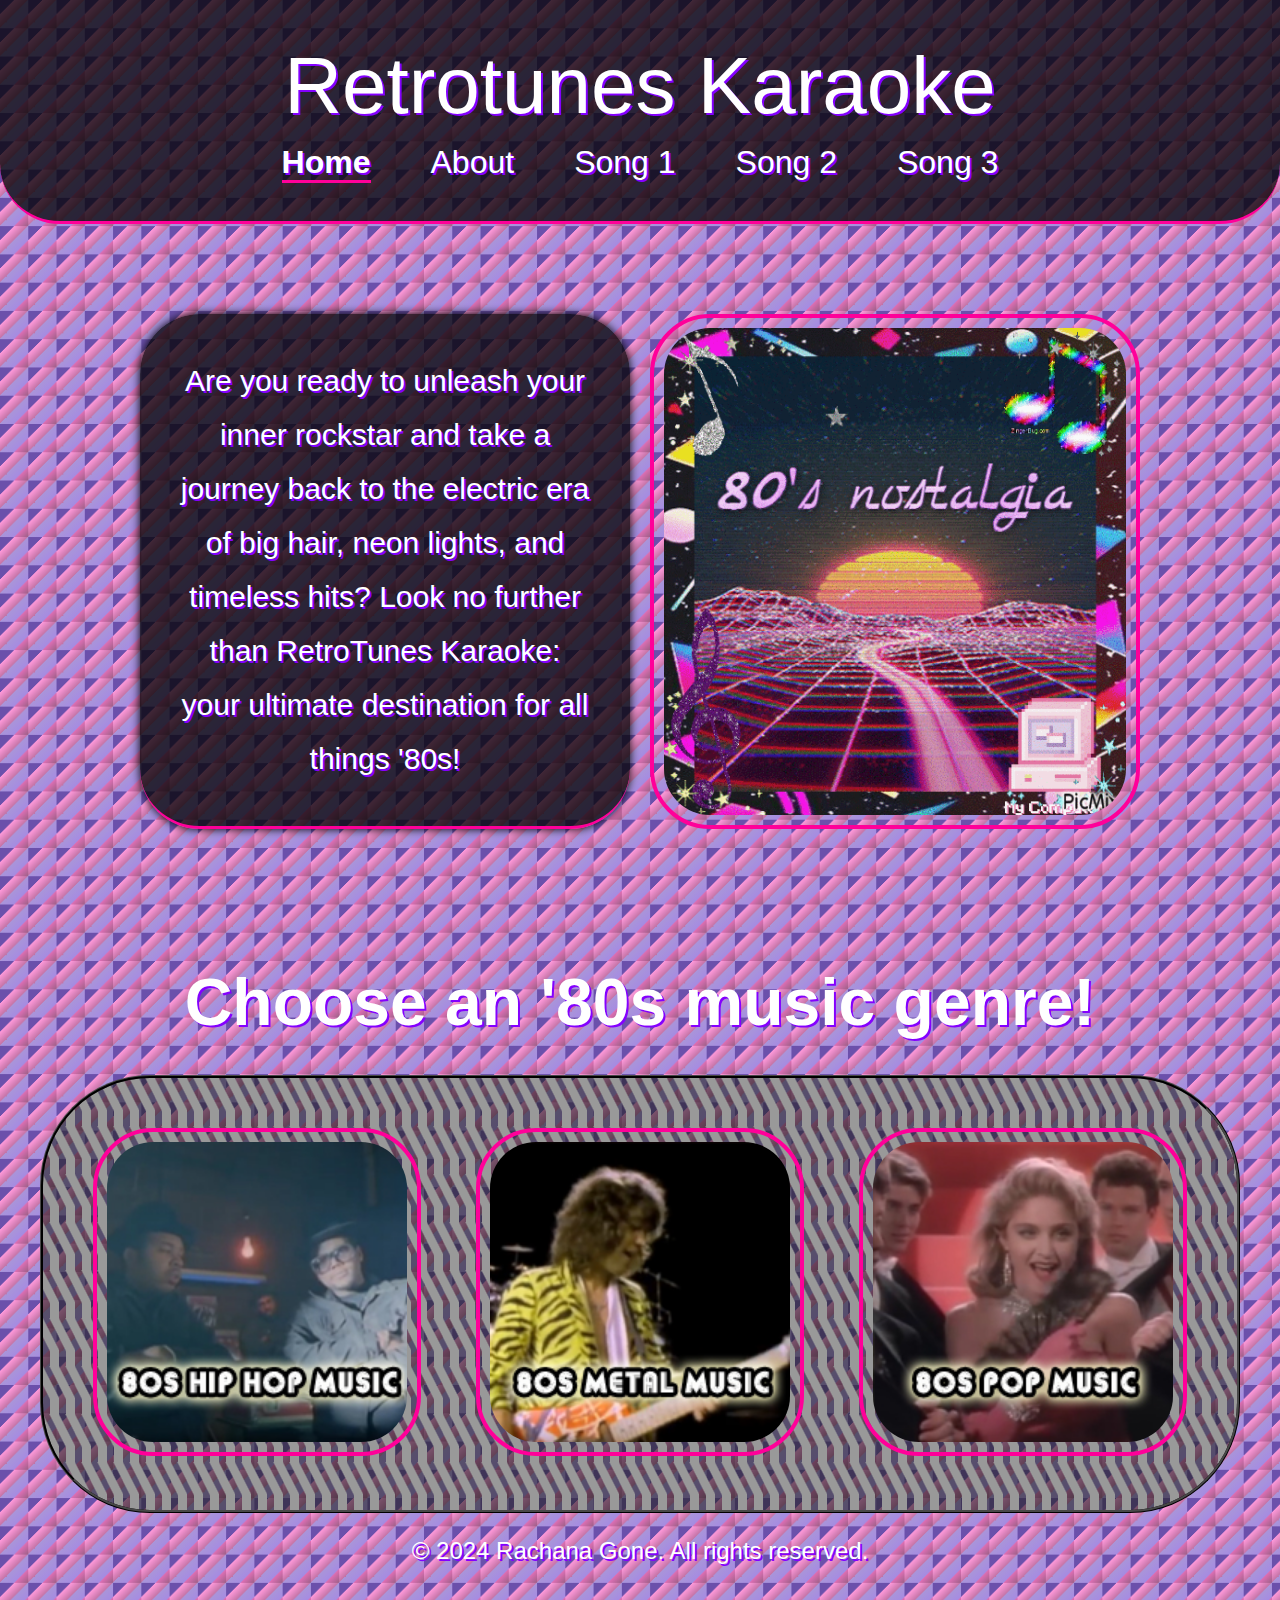
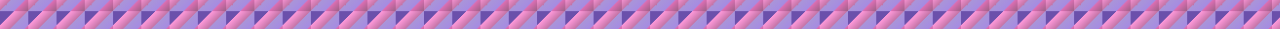
<file: index.html>
<!DOCTYPE html>
<html lang="en">

<head>
    <meta charset="UTF-8">
    <title>'80s Karaoke!</title>
    <link rel="stylesheet" href="css/html5reset.css">
    <link rel="stylesheet" href="css/style.css">
    <link rel="icon" href="images/80s.png" type="image/x-icon">
</head>

<body>
    <a href="#info" class="skip-to-main-content-link">Skip to main content</a>
    <header>
        <h1>Retrotunes Karaoke</h1>
        <nav>
            <ul>
                <li class="active"><a href="index.html">Home</a></li>
                <li><a href="about.html">About</a></li>
                <li><a href="song1.html">Song 1</a></li>
                <li><a href="song2.html">Song 2</a></li>
                <li><a href="song3.html">Song 3</a></li>
            </ul>
        </nav>
    </header>

    <main id="info">
        <div class="grid">
            <p class="intro">Are you ready to unleash your inner rockstar and take a journey back to the electric era of
                big hair,
                neon lights, and timeless hits? Look no further than RetroTunes Karaoke: your ultimate destination for
                all things '80s! </p>
            <a href="https://www.youtube.com/watch?v=djV11Xbc914&list=PLmXxqSJJq-yXrCPGIT2gn8b34JjOrl4Xf"
                target="_blank"> <img class="gif" src="images/9983421_e2289.gif" alt="gif">
            </a>
        </div>

        <div class="pulsing-container">
            <h2 class="pulsing-text"> Choose an '80s music genre!</h2>
        </div>
        <div class="songgallery">
            <a href="song1.html">
                <img src="images/80s-Hip-Hop.jpg" alt="80s Hip Hop">
            </a>
            <a href="song2.html">
                <img src="images/80s-Metal.jpg" alt="80s Metal">
            </a>
            <a href="song3.html">
                <img src="images/80s-Pop-Music.jpg" alt="80s Pop">
            </a>
        </div>

        <footer>
            <p class="footer">&copy; 2024 Rachana Gone. All rights reserved.</p>
        </footer>
    </main>

</body>

</html>
</file>
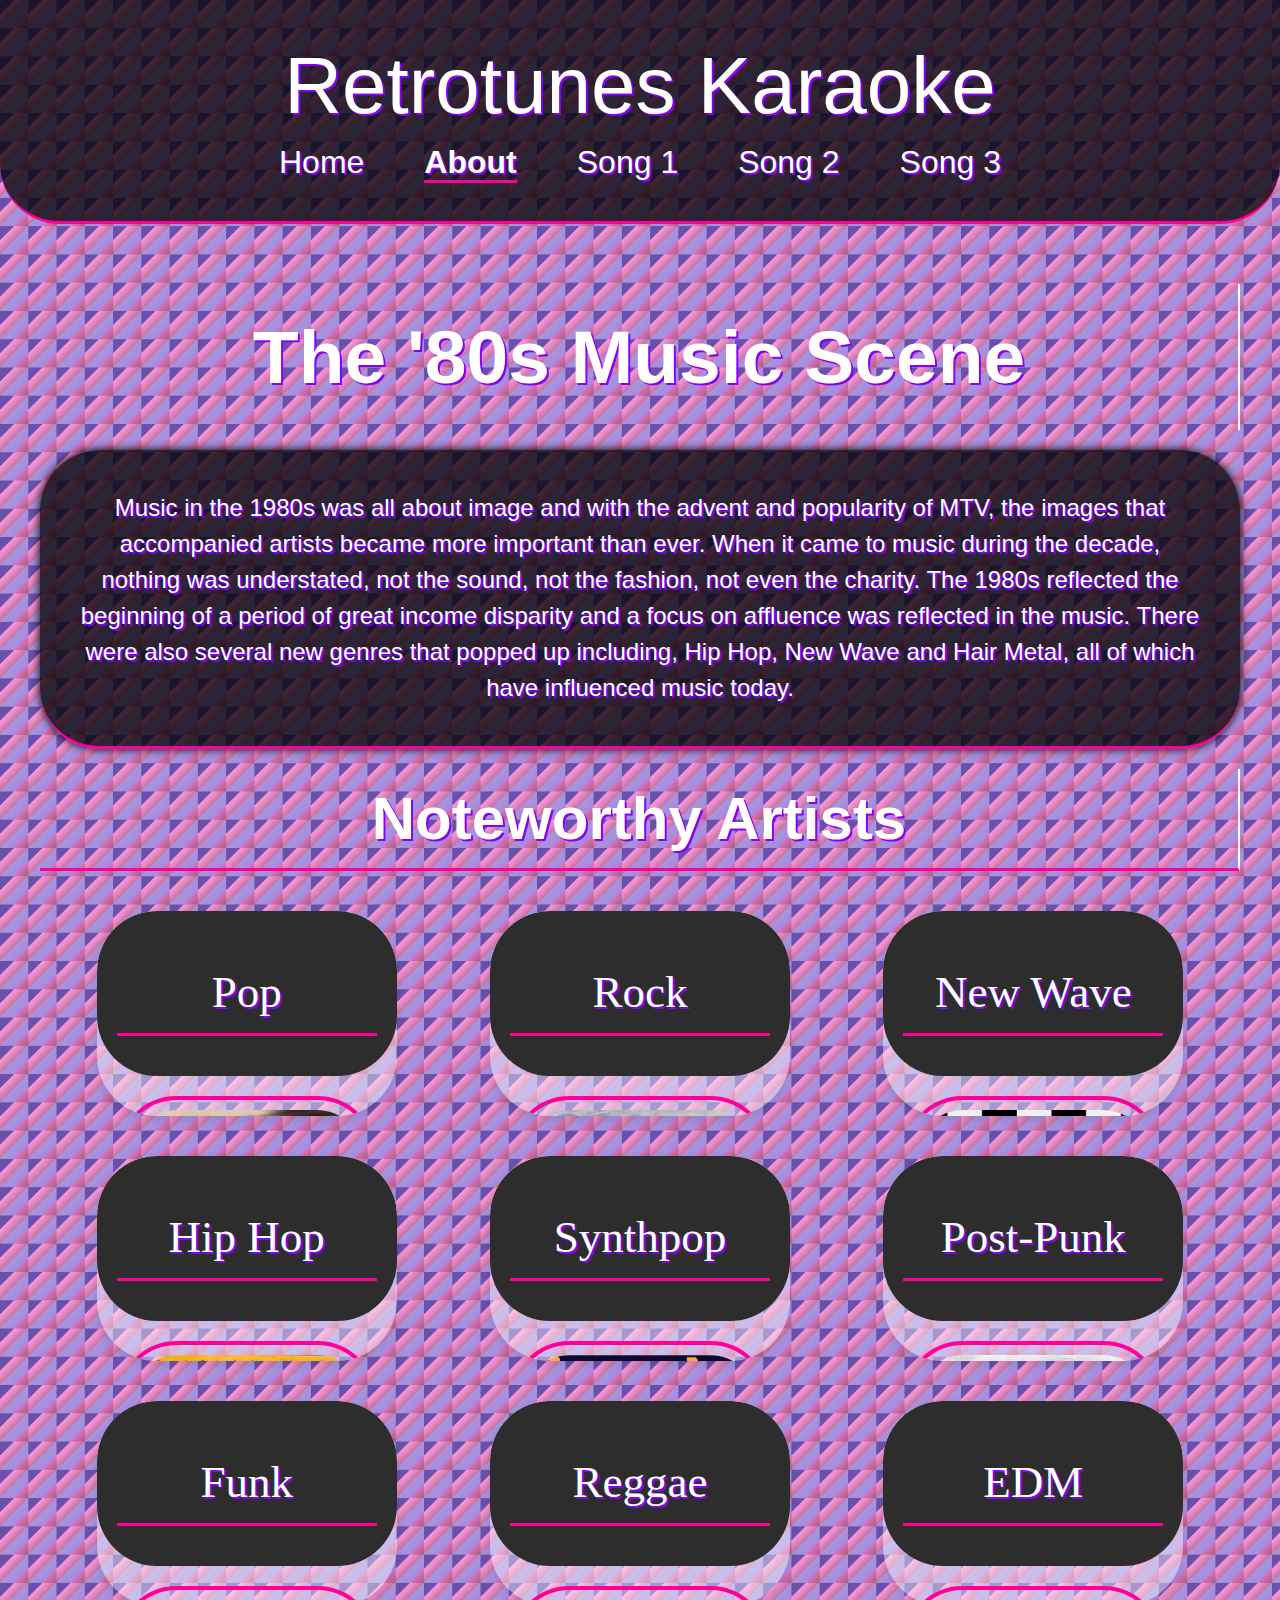
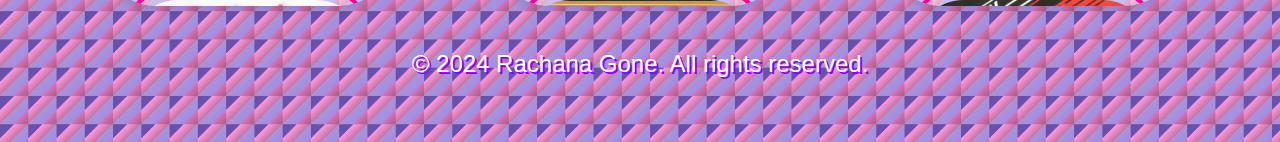
<file: about.html>
<!DOCTYPE html>
<html lang="en">

<head>
    <meta charset="UTF-8">
    <title>'80s Karaoke!</title>
    <link rel="stylesheet" href="css/html5reset.css">
    <link rel="stylesheet" href="css/style.css">
    <link rel="icon" href="images/80s.png" type="image/x-icon">

</head>

<body>
    <a href="#info" class="skip-to-main-content-link">Skip to main content</a>
    <header>
        <h1>Retrotunes Karaoke</h1>
        <nav>
            <ul>
                <li><a href="index.html">Home</a></li>
                <li class="active"><a href="about.html">About</a></li>
                <li><a href="song1.html">Song 1</a></li>
                <li><a href="song2.html">Song 2</a></li>
                <li><a href="song3.html">Song 3</a></li>
            </ul>
        </nav>
    </header>

    <main id="info">
        <section class="history">
            <h2 class="song1">The '80s Music Scene</h2>
            <p>Music in the 1980s was all about image and with the advent and popularity of MTV, the images that
                accompanied artists became more important than ever. When it came to music during the decade, nothing
                was understated, not the sound, not the fashion, not even the charity. The 1980s reflected the beginning
                of a period of great income disparity and a focus on affluence was reflected in the music. There were
                also several new genres that popped up including, Hip Hop, New Wave and Hair Metal, all of which have
                influenced music today.</p>
        </section>
        <h3 class="noteworthyartists song1">Noteworthy Artists</h3>
        <section class="interactive-cards">
            <div class="card">
                <div class="card-header" tabindex="0" onclick="toggleCard(this)"
                    onkeydown="toggleCardKeyPress(event, this)">
                    <h4>Pop</h4>
                </div>
                <div class="card-content">
                    <img src="images/80smus-mdna.png" alt="madonna" class="modal-trigger" data-modal-title="Madonna"
                        data-modal-text="Madonna Louise Ciccone is an American singer, songwriter, and actress. Known as the 'Queen of Pop', she has been widely recognized for her continual reinvention and versatility in
                        music production, songwriting and visual presentation.">

                    <img src=" images/80smus-mchljack.png" alt="michael jackson" class="modal-trigger"
                        data-modal-title="Michael Jackson" data-modal-text="Michael Joseph Jackson was an American singer, songwriter, dancer, and philanthropist. Known as the
                        'King of Pop', he is widely regarded as one of the most significant cultural figures of the 20th
                        century. During his four-decade career, his contributions to music, dance, and fashion, along
                        with his publicized personal life, made him a global figure in popular culture.">
                </div>

            </div>

            <div class="card">
                <div class="card-header" tabindex="0" onclick="toggleCard(this)"
                    onkeydown="toggleCardKeyPress(event, this)">
                    <h4>Rock</h4>
                </div>
                <div class="card-content">
                    <img src="images/aerosmith.png" alt="aerosmith" class="modal-trigger" data-modal-title="Aerosmith"
                        data-modal-text="Aerosmith is an American rock band formed in Boston in 1970. The group consists of Steven Tyler (vocals), Joe Perry (guitar), Tom Hamilton (bass), Joey Kramer (drums), and Brad Whitford (guitar). Their style, which is rooted in blues-based hard rock, has also incorporated elements of pop rock, heavy metal, glam metal,and rhythm and blues, and has inspired many subsequent rock artists.">

                    <img src="images/gunsnroses.jpg" alt="guns n roses" class="modal-trigger"
                        data-modal-title="Guns N' Roses"
                        data-modal-text="Guns N' Roses is an American hard rock band from Los Angeles, California, formed in March 1985 when local bands Hollywood Rose and L.A. Guns merged. When they signed to Geffen Records in 1986, the band's 'classic lineup' consisted of vocalist Axl Rose, lead guitarist Slash, rhythm guitarist Izzy Stradlin, bassist Duff McKagan, and drummer Steven Adler.">
                </div>
            </div>

            <div class="card">
                <div class="card-header" tabindex="0" onclick="toggleCard(this)"
                    onkeydown="toggleCardKeyPress(event, this)">
                    <h4>New Wave</h4>
                </div>
                <div class="card-content">
                    <img src="images/blondie.jpg" alt="Blondie band" class="modal-trigger" data-modal-title="Blondie"
                        data-modal-text="Blondie is an American rock band formed in 1974 in New York City by singer Debbie Harry and guitarist Chris Stein. The band was a pioneer in the American new wave scene of the mid-1970s in New York City. The band's first two albums contained strong elements of punk and new wave, and although highly successful in the UK and Australia, Blondie was regarded as an underground band in the U.S. until the release of Parallel Lines in 1978.">

                    <img src="images/duranduran.jpg" alt="Duran Duran" class="modal-trigger"
                        data-modal-title="Duran Duran"
                        data-modal-text="Duran Duran are an English pop rock band formed in Birmingham in 1978 by singer Stephen Duffy, keyboardist Nick Rhodes and guitarist/bassist John Taylor. Emerging as members of the New Romantic scene, Duran Duran were innovators of the music video and a leading band in the MTV-driven Second British Invasion of the US in the 1980s.">
                </div>



            </div>

        </section>

        <section class="interactive-cards">
            <div class="card">
                <div class="card-header" tabindex="0" onclick="toggleCard(this)"
                    onkeydown="toggleCardKeyPress(event, this)">
                    <h4>Hip Hop</h4>
                </div>
                <div class="card-content">
                    <img src="images/gm.jpeg" alt="GrandMaster Flash & the Furious Five" class="modal-trigger"
                        data-modal-title="GrandMaster Flash & the Furious Five"
                        data-modal-text="One of the pioneering groups in hip hop, known for their influential tracks like 'The Message', which brought social commentary to the genre.">

                    <img src="images/dmc.jpg" alt="Run DMC" class="modal-trigger" data-modal-title="Run DMC"
                        data-modal-text="A trailblazing hip hop group that popularized rap music with their energetic beats and distinctive style, paving the way for future hip hop artists.">
                </div>


            </div>

            <div class="card">
                <div class="card-header" tabindex="0" onclick="toggleCard(this)"
                    onkeydown="toggleCardKeyPress(event, this)">
                    <h4>Synthpop</h4>
                </div>
                <div class="card-content">
                    <img src="images/synth.jpg" alt="depeche mode" class="modal-trigger" data-modal-title="Depeche Mode"
                        data-modal-text="A British electronic band known for their dark, atmospheric synthpop sound and introspective lyrics, gaining widespread popularity with albums like 'Violator'.">

                    <img src="images/petshop.jpg" alt="Pet Shop Boys" class="modal-trigger"
                        data-modal-title="Pet Shop Boys"
                        data-modal-text="An iconic duo known for their catchy synthpop tunes and clever lyrics, such as 'West End Girls', which became a worldwide hit in the 80s.">
                </div>
            </div>


            <div class="card">
                <div class="card-header" tabindex="0" onclick="toggleCard(this)"
                    onkeydown="toggleCardKeyPress(event, this)">
                    <h4>Post-Punk</h4>
                </div>
                <div class="card-content">
                    <img src="images/joydiv.jpg" alt="Joy Division" class="modal-trigger"
                        data-modal-title="Joy Division"
                        data-modal-text="A seminal post-punk band known for their haunting soundscapes and introspective lyrics, led by the enigmatic Ian Curtis until his tragic death in 1980.">

                    <img src="images/banshies.jpg" alt="Siouxsie and the Banshees" class="modal-trigger"
                        data-modal-title="Siouxsie and the Banshees"
                        data-modal-text="Pioneers of the post-punk and gothic rock scene, known for their innovative sound and the powerful vocals of lead singer Siouxsie Sioux.">
                </div>



            </div>

        </section>

        <section class="interactive-cards">
            <div class="card">
                <div class="card-header" tabindex="0" onclick="toggleCard(this)"
                    onkeydown="toggleCardKeyPress(event, this)">
                    <h4>Funk</h4>
                </div>
                <div class="card-content">
                    <img src="images/prince.jpg" alt="Prince" class="modal-trigger" data-modal-title="Prince"
                        data-modal-text="A musical prodigy and icon of the 80s, Prince blended funk, rock, and R&B to create a unique sound that challenged musical boundaries, with hits like Purple Rain and Kiss.">

                    <img src="images/rj.jpg" alt="Rick James" class="modal-trigger" data-modal-title="Rick James"
                        data-modal-text="A funk legend known for his flamboyant persona and infectious grooves, Rick James dominated the 80s music scene with hits like Super Freak and Give It to Me Baby.">
                </div>


            </div>

            <div class="card">
                <div class="card-header" tabindex="0" onclick="toggleCard(this)"
                    onkeydown="toggleCardKeyPress(event, this)">
                    <h4>Reggae</h4>
                </div>
                <div class="card-content">
                    <img src="images/bob.jpg" alt="Bob Marley & The Wailers" class="modal-trigger"
                        data-modal-title="Bob Marley & The Wailers"
                        data-modal-text="Reggae's most iconic figure, Bob Marley brought Jamaican music to a global audience with his messages of peace, love, and unity, epitomized in songs like One Love and Redemption Song.">

                    <img src="images/ub40.jpg" alt="UB40" class="modal-trigger" data-modal-title="UB40"
                        data-modal-text="A British reggae band that achieved commercial success in the 80s with their smooth reggae-pop sound, covering classics like Red Red Wine and Kingston Town.">
                </div>
            </div>


            <div class="card">
                <div class="card-header" tabindex="0" onclick="toggleCard(this)"
                    onkeydown="toggleCardKeyPress(event, this)">
                    <h4>EDM</h4>
                </div>
                <div class="card-content">
                    <img src="images/edm1.jpg" alt="Kraftwerk" class="modal-trigger" data-modal-title="Kraftwerk"
                        data-modal-text="German pioneers of electronic music, Kraftwerk's innovative use of synthesizers and futuristic themes laid the groundwork for the EDM genre, influencing countless artists with albums like Trans-Europe Express and Computer World.">

                    <img src="images/edm2.jpg" alt="New Orde" class="modal-trigger" data-modal-title="New Orde"
                        data-modal-text="Formed from the ashes of Joy Division, New Order embraced electronic dance music, blending post-punk sensibilities with synthesizers to create hits like Blue Monday and Bizarre Love Triangle.">
                </div>

            </div>

        </section>

        <div id="info-modal" class="modal" style="display: none;">
            <div class="modal-content">
                <span class="close-modal" tabindex="0" onclick="closeModal()" onkeydown="closeModalKeyPress(event)">&times;</span>
                <h2 id="modal-title">Modal Title</h2>
                <p id="modal-text">Here is the text content for the modal.</p>
            </div>
        </div>
        <footer>
            <p class="footer">&copy; 2024 Rachana Gone. All rights reserved.</p>
        </footer>
    </main>
    <script src="js/script.js"></script>
</body>

</html>
</file>
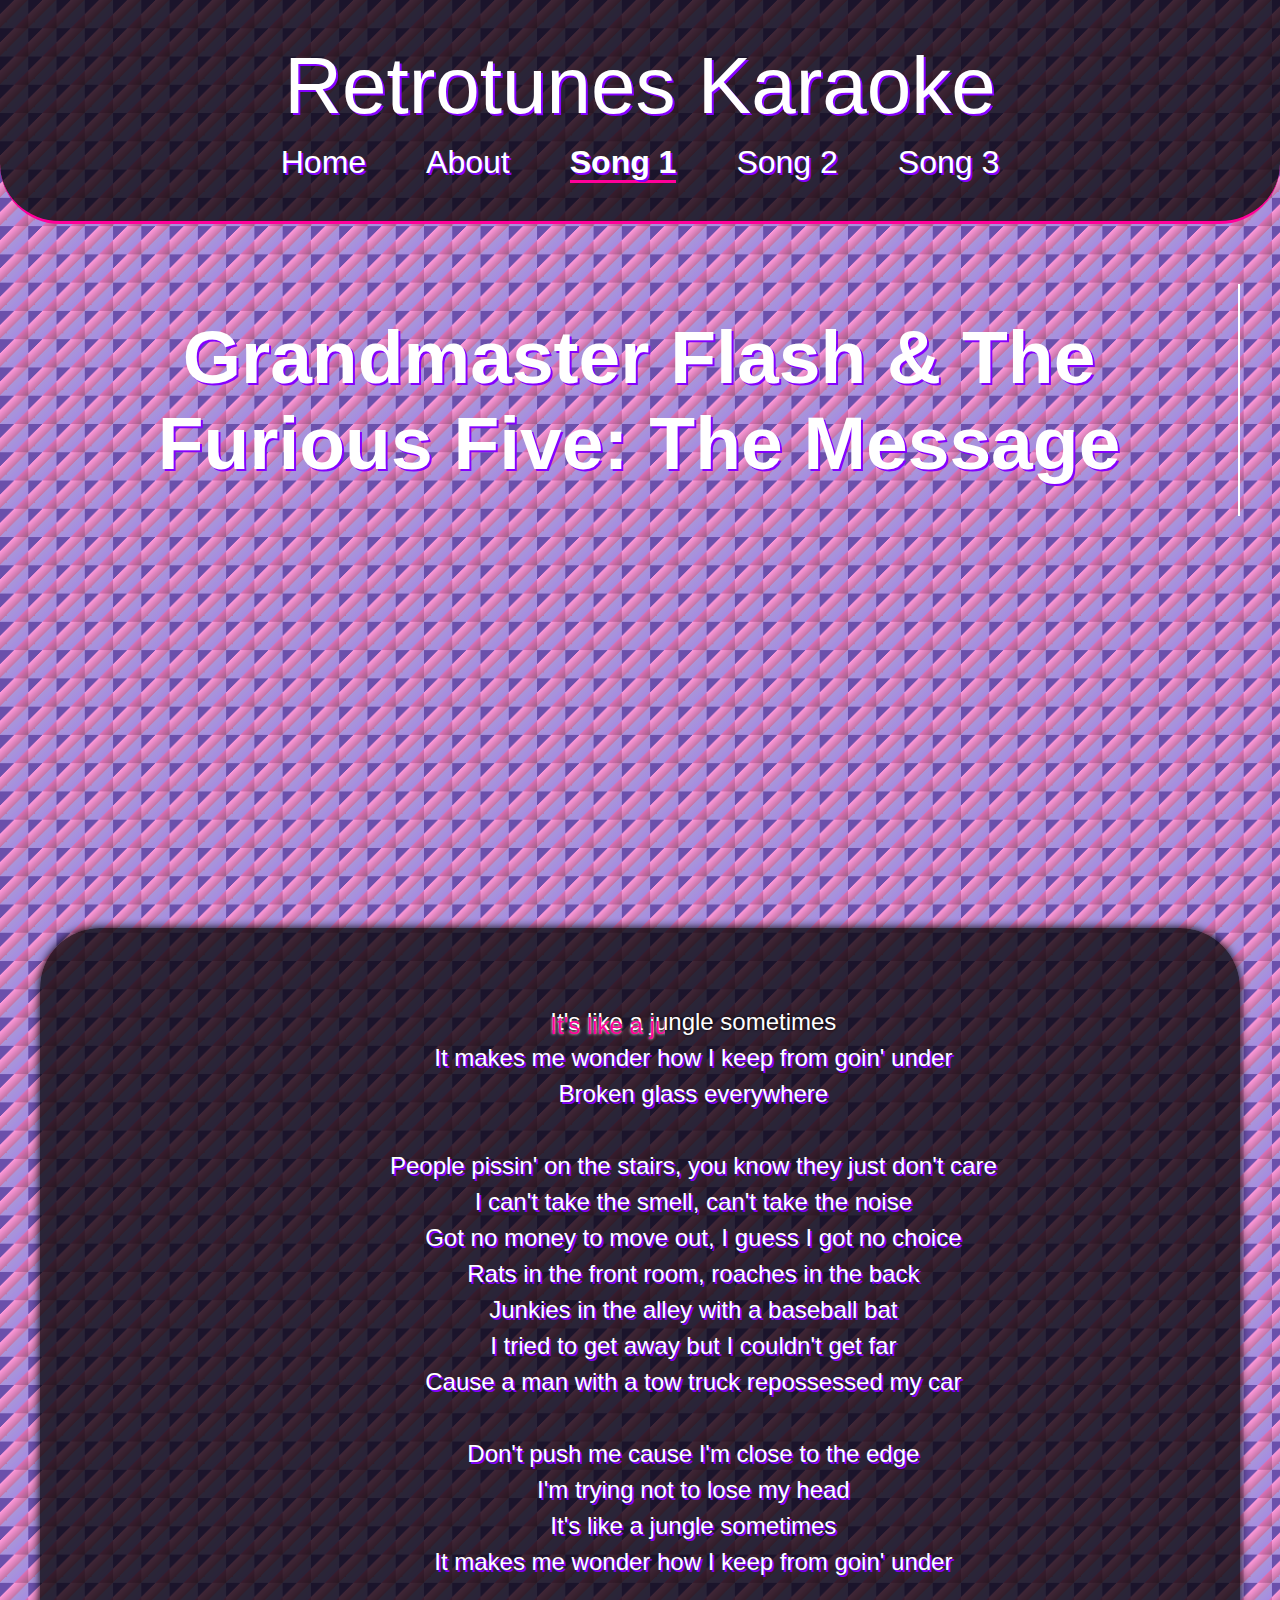
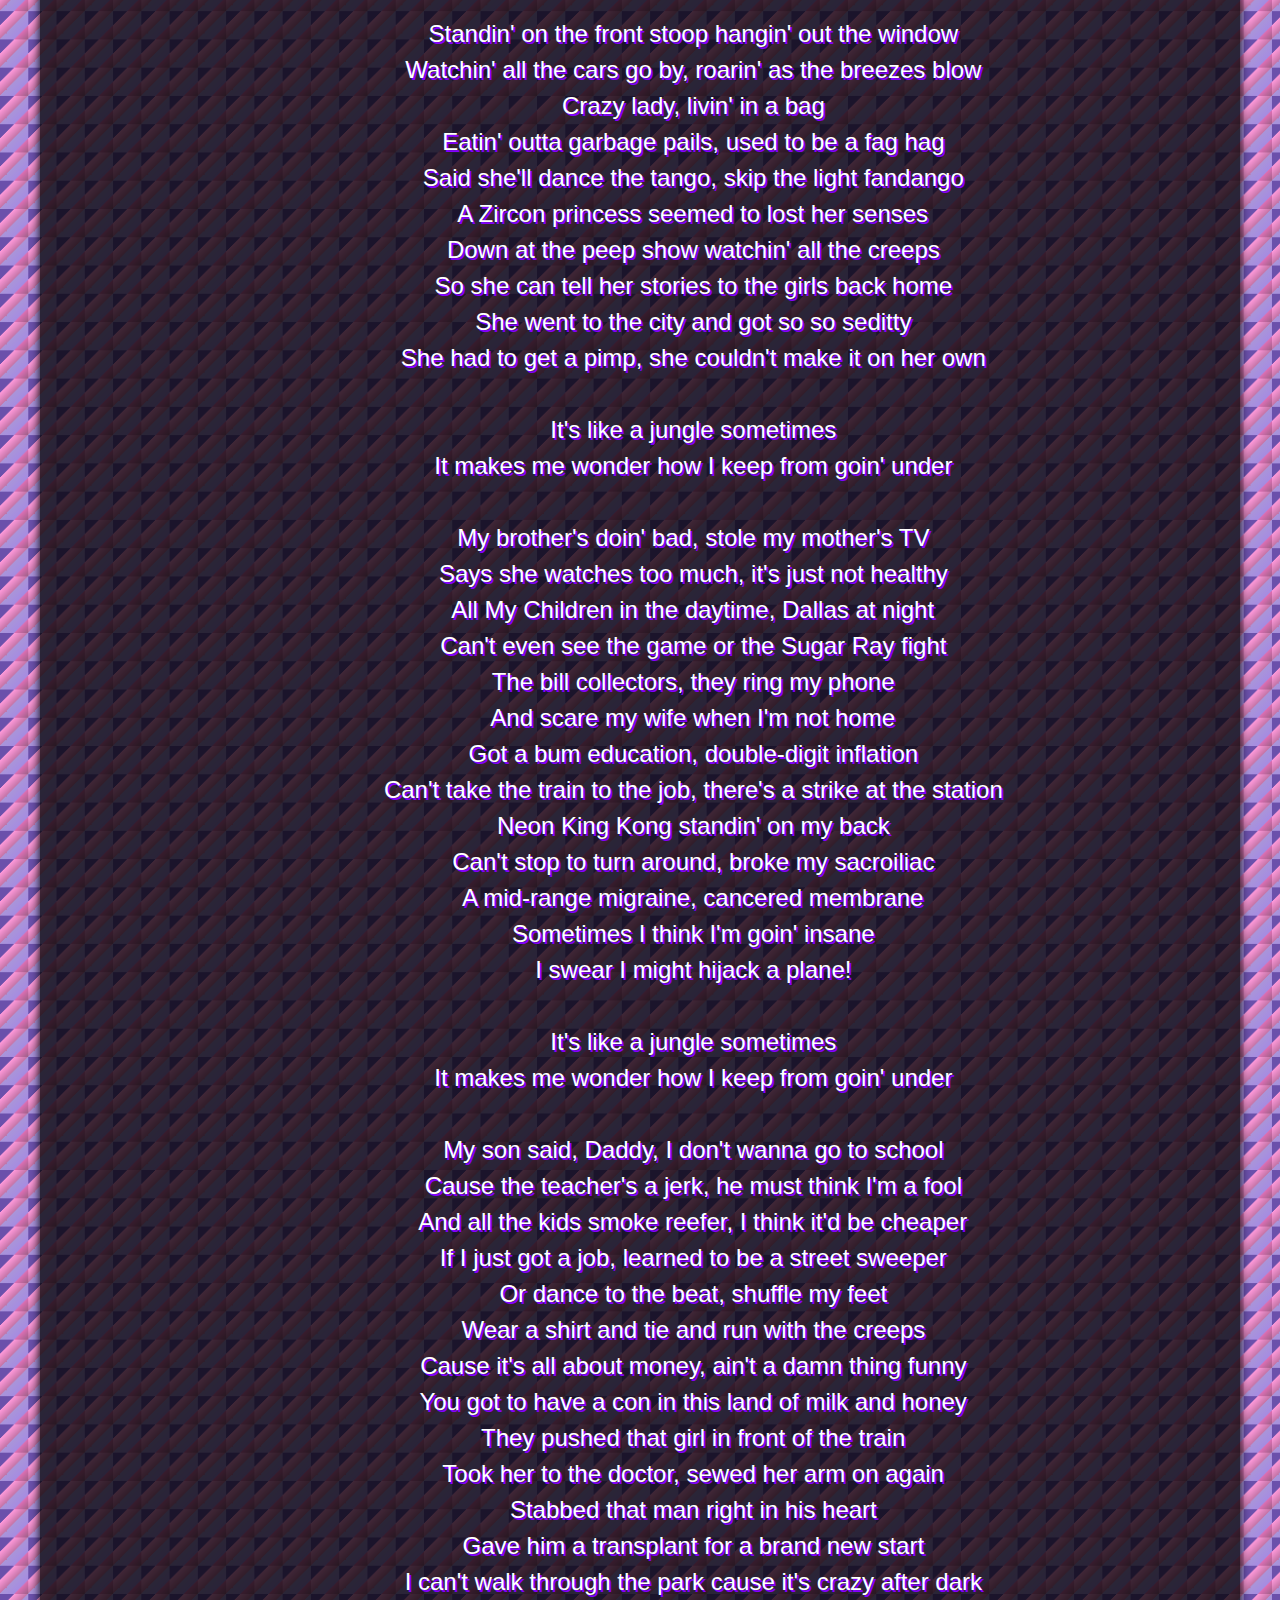
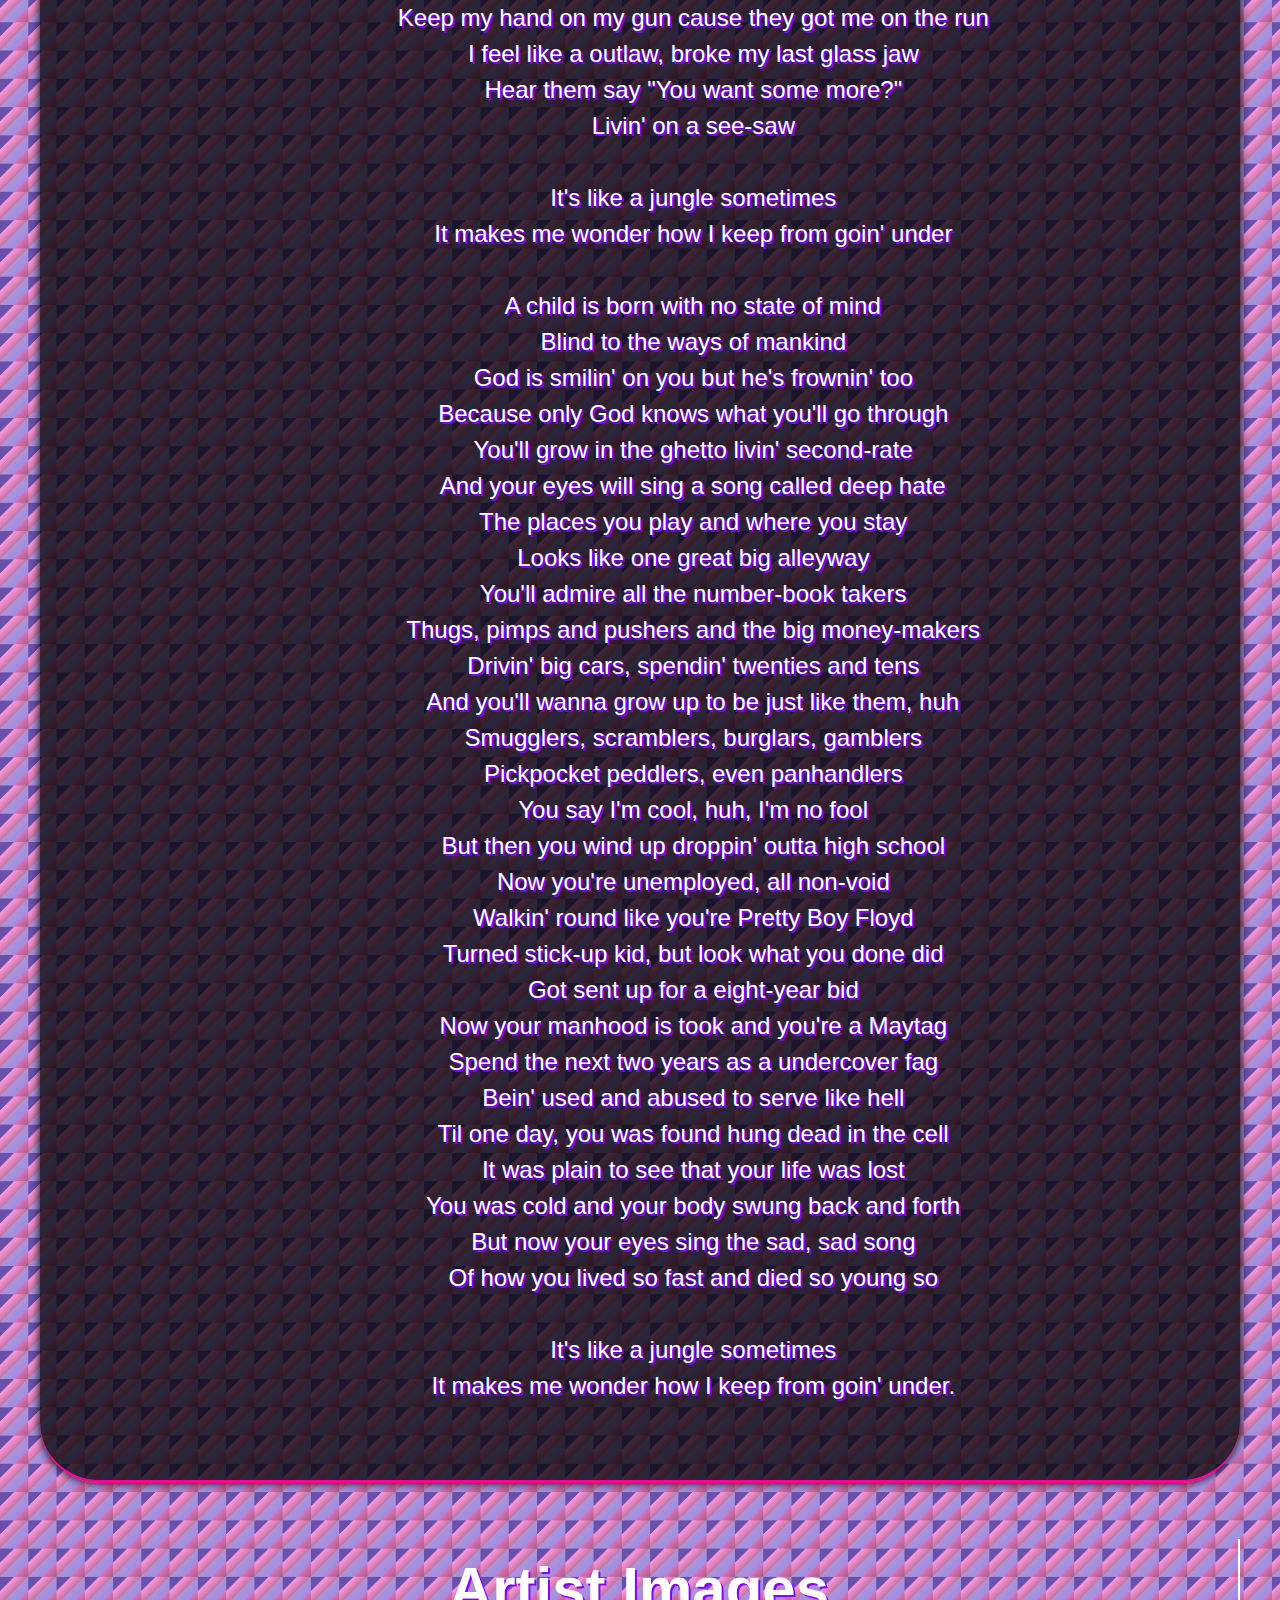
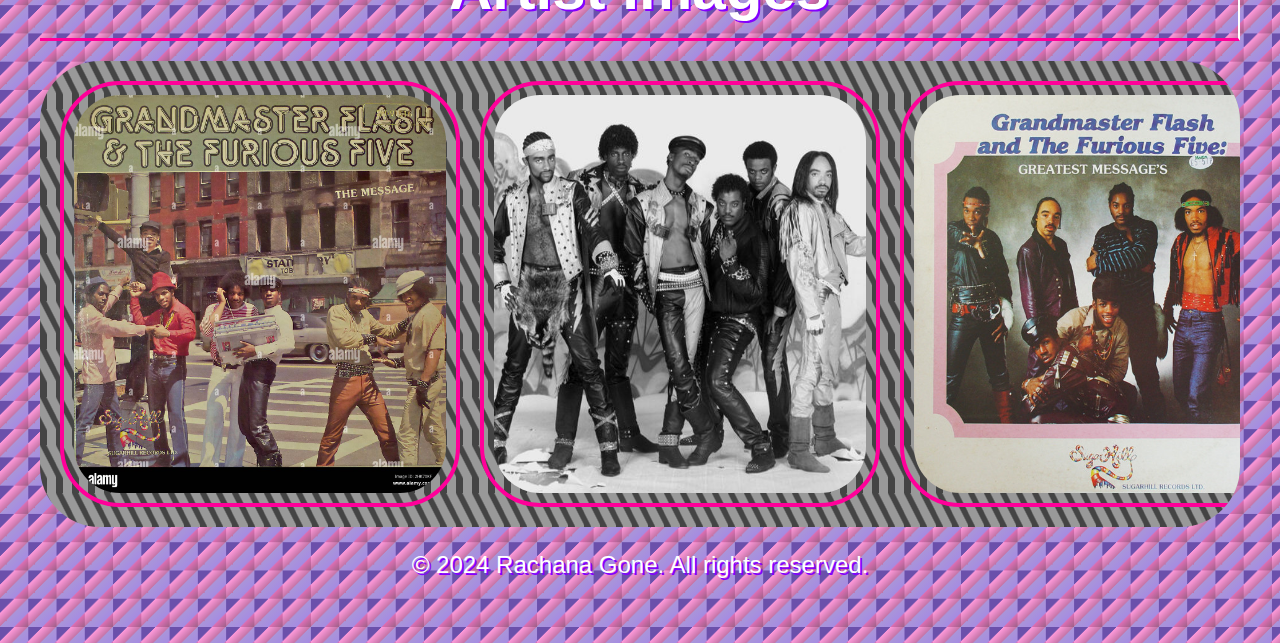
<file: song1.html>
<!DOCTYPE html>
<html lang="en">

<head>
    <meta charset="UTF-8">
    <title>80's Karaoke!</title>
    <link rel="stylesheet" href="css/html5reset.css">
    <link rel="stylesheet" href="css/style.css">
    <link rel="icon" href="images/80s.png" type="image/x-icon">

</head>

<body>
    <a href="#info" class="skip-to-main-content-link">Skip to main content</a>
    <header>
        <h1>Retrotunes Karaoke</h1>
        <nav>
            <ul>
                <li><a href="index.html">Home</a></li>
                <li><a href="about.html">About</a></li>
                <li class="active"><a href="song1.html">Song 1</a></li>
                <li><a href="song2.html">Song 2</a></li>
                <li><a href="song3.html">Song 3</a></li>
            </ul>
        </nav>
    </header>

    <main id="info">
        <div>
            <h2 class="song1"> Grandmaster Flash & The Furious Five: The Message</h2>
            <iframe style="border-radius: 80px;"
                src="https://open.spotify.com/embed/track/5DuTNKFEjJIySAyJH1yNDU?utm_source=generator&amp;theme=0"
                width="100%" height="352" frameborder="0"
                allow="autoplay; clipboard-write; encrypted-media; fullscreen; picture-in-picture" loading="lazy"
                role="application" title="Spotify Embed - Track"></iframe>


        </div>
        <div class="lyrics">
            <p>
                <span data-text="It's like a jungle sometimes" class="word">It's like a jungle sometimes</span>
                It makes me wonder how I keep from goin' under
                Broken glass everywhere

                People pissin' on the stairs, you know they just don't care
                I can't take the smell, can't take the noise
                Got no money to move out, I guess I got no choice
                Rats in the front room, roaches in the back
                Junkies in the alley with a baseball bat
                I tried to get away but I couldn't get far
                Cause a man with a tow truck repossessed my car

                Don't push me cause I'm close to the edge
                I'm trying not to lose my head
                It's like a jungle sometimes
                It makes me wonder how I keep from goin' under

                Standin' on the front stoop hangin' out the window
                Watchin' all the cars go by, roarin' as the breezes blow
                Crazy lady, livin' in a bag
                Eatin' outta garbage pails, used to be a fag hag
                Said she'll dance the tango, skip the light fandango
                A Zircon princess seemed to lost her senses
                Down at the peep show watchin' all the creeps
                So she can tell her stories to the girls back home
                She went to the city and got so so seditty
                She had to get a pimp, she couldn't make it on her own

                It's like a jungle sometimes
                It makes me wonder how I keep from goin' under

                My brother's doin' bad, stole my mother's TV
                Says she watches too much, it's just not healthy
                All My Children in the daytime, Dallas at night
                Can't even see the game or the Sugar Ray fight
                The bill collectors, they ring my phone
                And scare my wife when I'm not home
                Got a bum education, double-digit inflation
                Can't take the train to the job, there's a strike at the station
                Neon King Kong standin' on my back
                Can't stop to turn around, broke my sacroiliac
                A mid-range migraine, cancered membrane
                Sometimes I think I'm goin' insane
                I swear I might hijack a plane!

                It's like a jungle sometimes
                It makes me wonder how I keep from goin' under

                My son said, Daddy, I don't wanna go to school
                Cause the teacher's a jerk, he must think I'm a fool
                And all the kids smoke reefer, I think it'd be cheaper
                If I just got a job, learned to be a street sweeper
                Or dance to the beat, shuffle my feet
                Wear a shirt and tie and run with the creeps
                Cause it's all about money, ain't a damn thing funny
                You got to have a con in this land of milk and honey
                They pushed that girl in front of the train
                Took her to the doctor, sewed her arm on again
                Stabbed that man right in his heart
                Gave him a transplant for a brand new start
                I can't walk through the park cause it's crazy after dark
                Keep my hand on my gun cause they got me on the run
                I feel like a outlaw, broke my last glass jaw
                Hear them say "You want some more?"
                Livin' on a see-saw

                It's like a jungle sometimes
                It makes me wonder how I keep from goin' under

                A child is born with no state of mind
                Blind to the ways of mankind
                God is smilin' on you but he's frownin' too
                Because only God knows what you'll go through
                You'll grow in the ghetto livin' second-rate
                And your eyes will sing a song called deep hate
                The places you play and where you stay
                Looks like one great big alleyway
                You'll admire all the number-book takers
                Thugs, pimps and pushers and the big money-makers
                Drivin' big cars, spendin' twenties and tens
                And you'll wanna grow up to be just like them, huh
                Smugglers, scramblers, burglars, gamblers
                Pickpocket peddlers, even panhandlers
                You say I'm cool, huh, I'm no fool
                But then you wind up droppin' outta high school
                Now you're unemployed, all non-void
                Walkin' round like you're Pretty Boy Floyd
                Turned stick-up kid, but look what you done did
                Got sent up for a eight-year bid
                Now your manhood is took and you're a Maytag
                Spend the next two years as a undercover fag
                Bein' used and abused to serve like hell
                Til one day, you was found hung dead in the cell
                It was plain to see that your life was lost
                You was cold and your body swung back and forth
                But now your eyes sing the sad, sad song
                Of how you lived so fast and died so young so

                It's like a jungle sometimes
                It makes me wonder how I keep from goin' under.
            </p>
        </div>
        <h3 class="noteworthyartists song1">Artist Images</h3>
        <div class="scroll-container">
            <img src="images/img1gm.jpg" alt="5 people posing" tabindex="0" role="button"
                aria-label="View image of Grandmaster Flash & The Furious Five" onclick="imageClickHandler(this)"
                onkeydown="imageKeydownHandler(event)">
            <img src="images/img2gm.jpg" alt="black and white view of 5 people" tabindex="0" role="button"
                aria-label="View image of Grandmaster Flash & The Furious Five in black and white."
                onclick="imageClickHandler(this)" onkeydown="imageKeydownHandler(event)">
            <img src="images/img3gm.jpg" alt="Album cover" tabindex="0" role="button"
                aria-label="View image of Grandmaster Flash & The Furious Five album cover"
                onclick="imageClickHandler(this)" onkeydown="imageKeydownHandler(event)">
            <img src="images/img4gm.png" alt="5 people sitting on the stairs" tabindex="0" role="button"
                aria-label="View image of Grandmaster Flash & The Furious Five new album cover"
                onclick="imageClickHandler(this)" onkeydown="imageKeydownHandler(event)">
        </div>

        <footer>
            <p class="footer">&copy; 2024 Rachana Gone. All rights reserved.</p>
        </footer>
    </main>

</body>

</html>
</file>
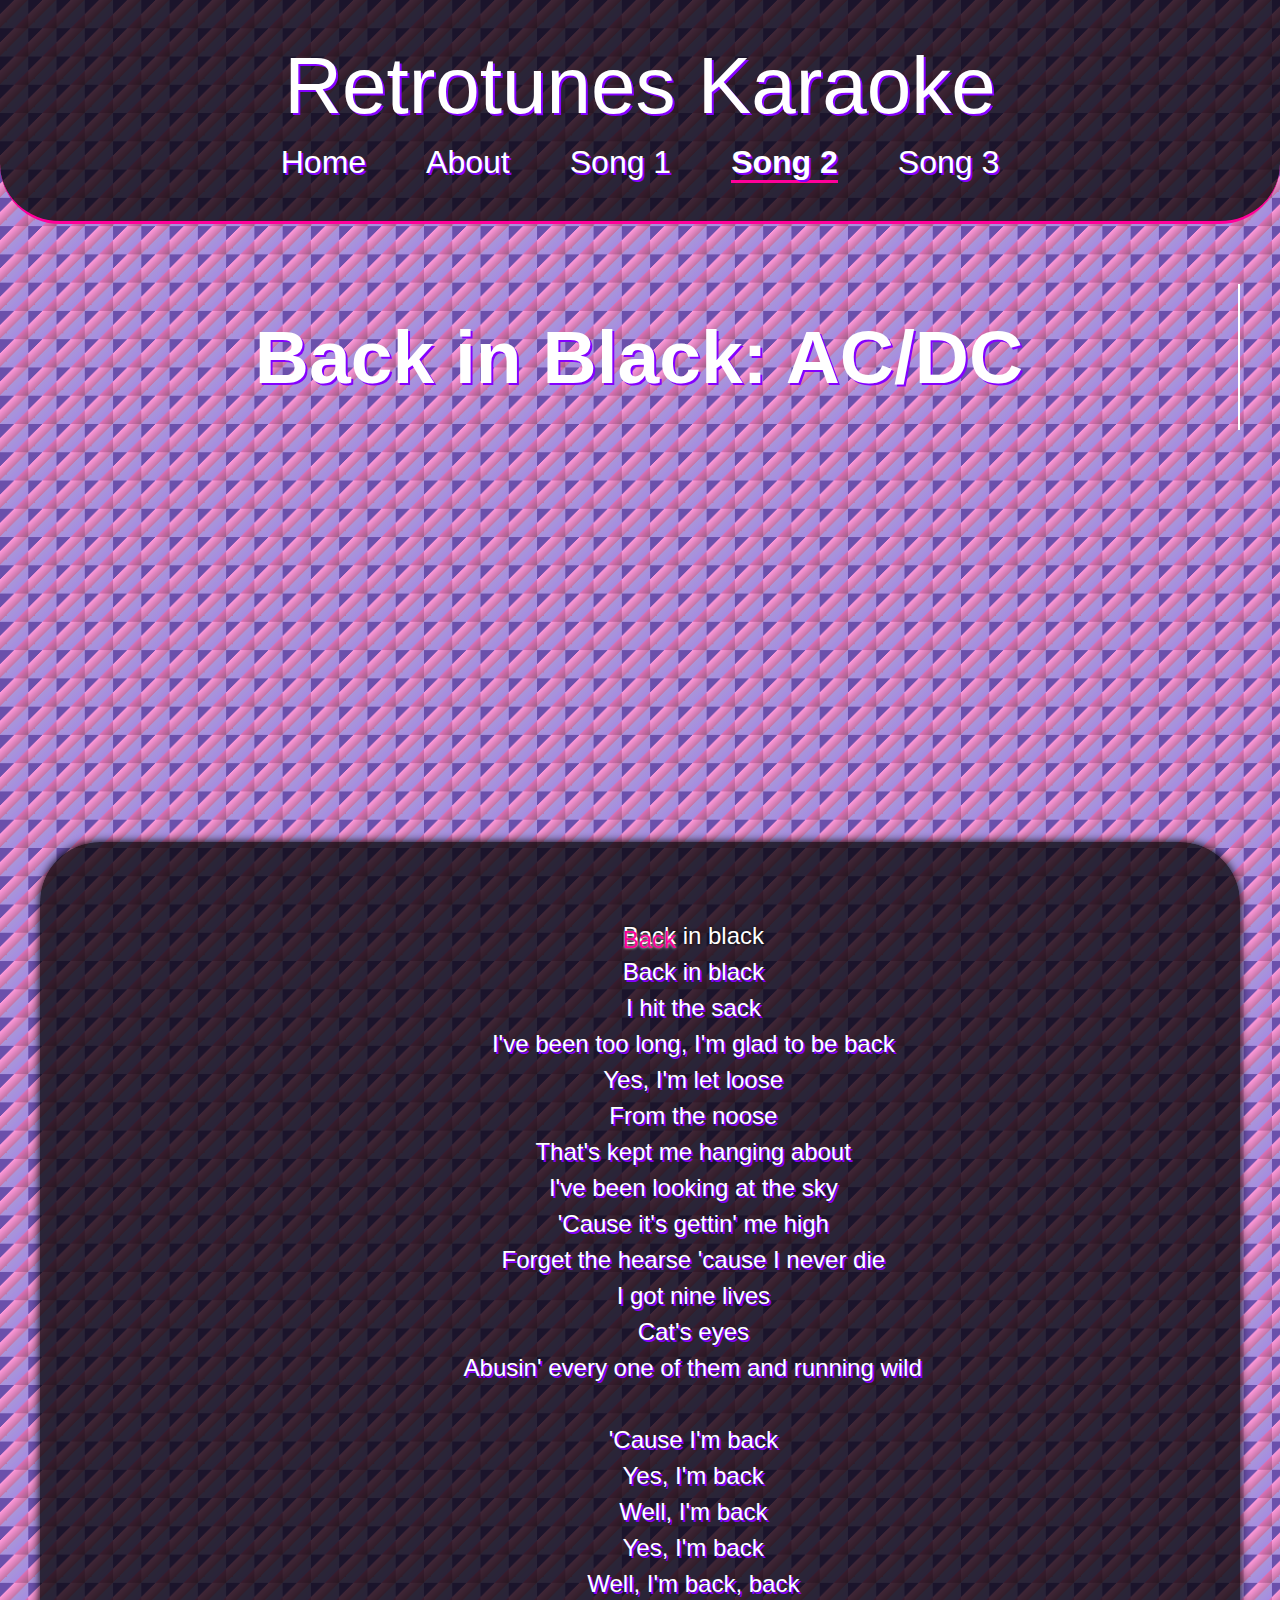
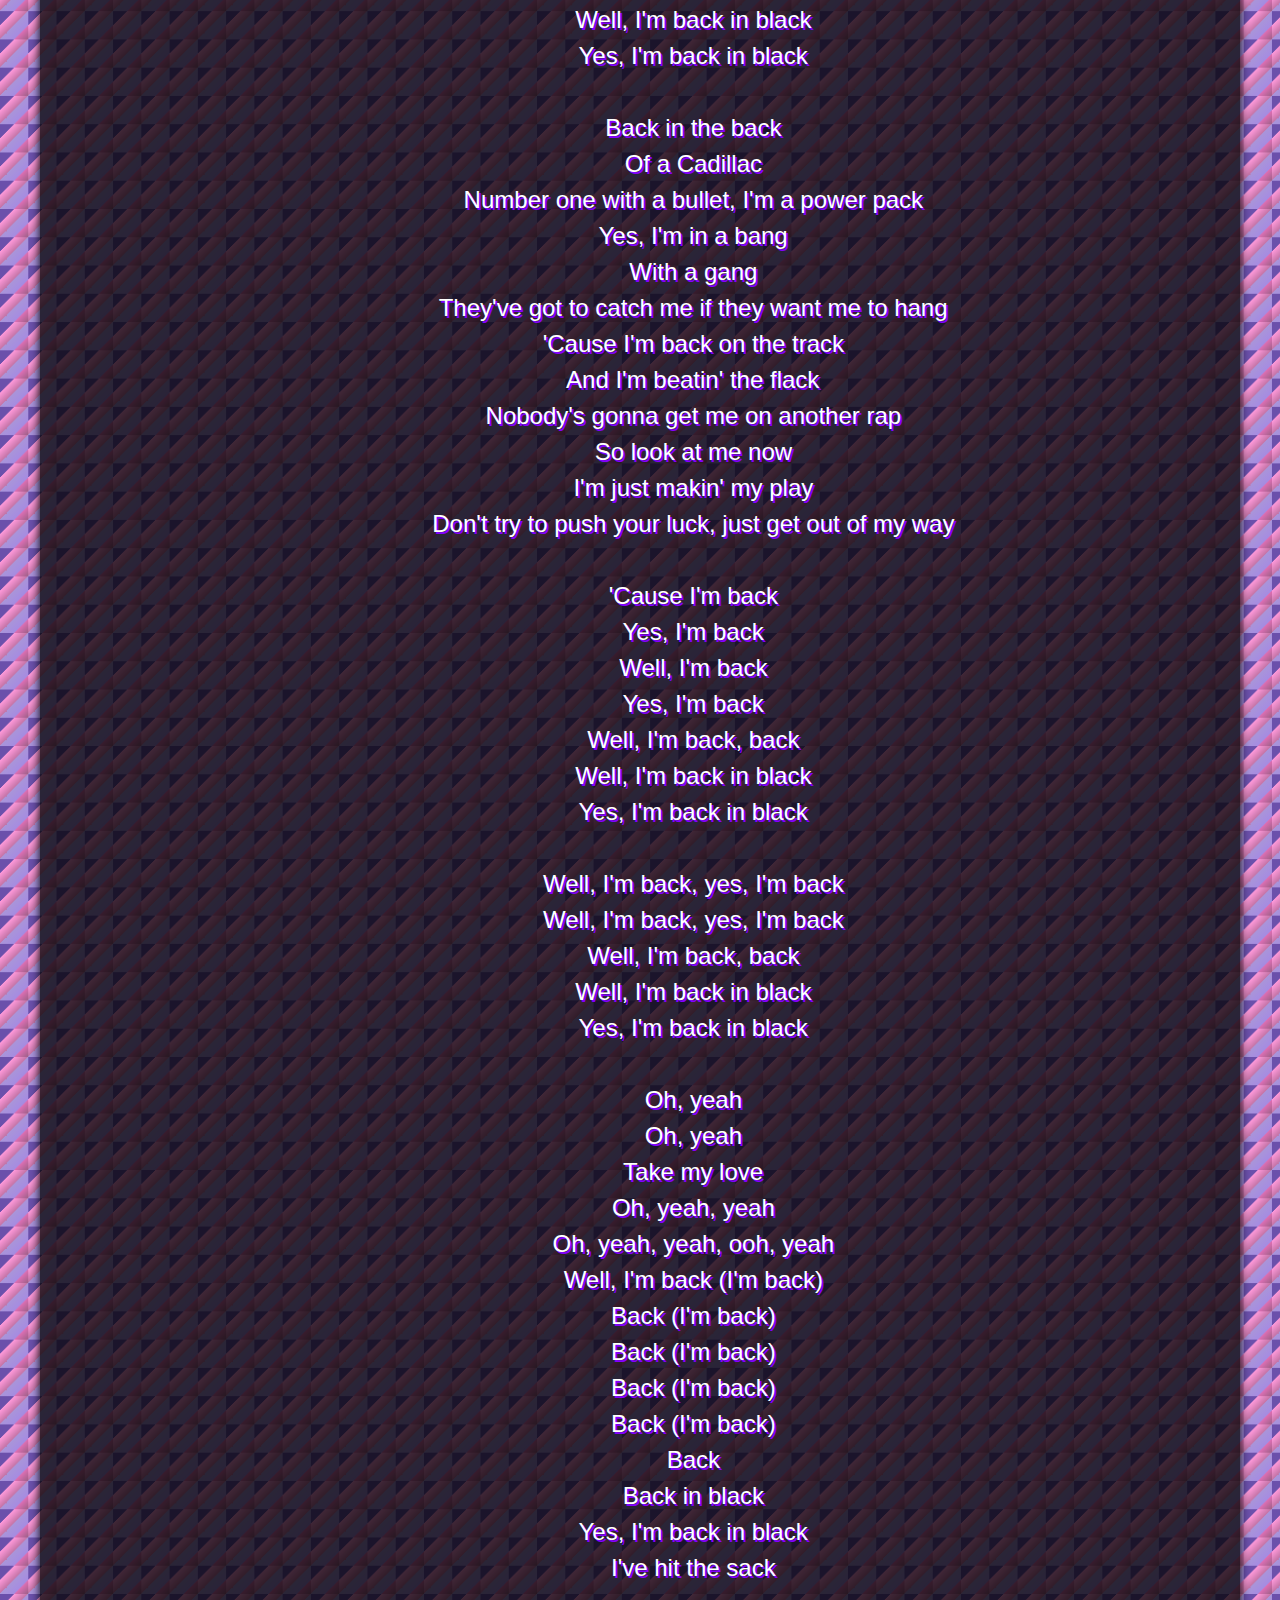
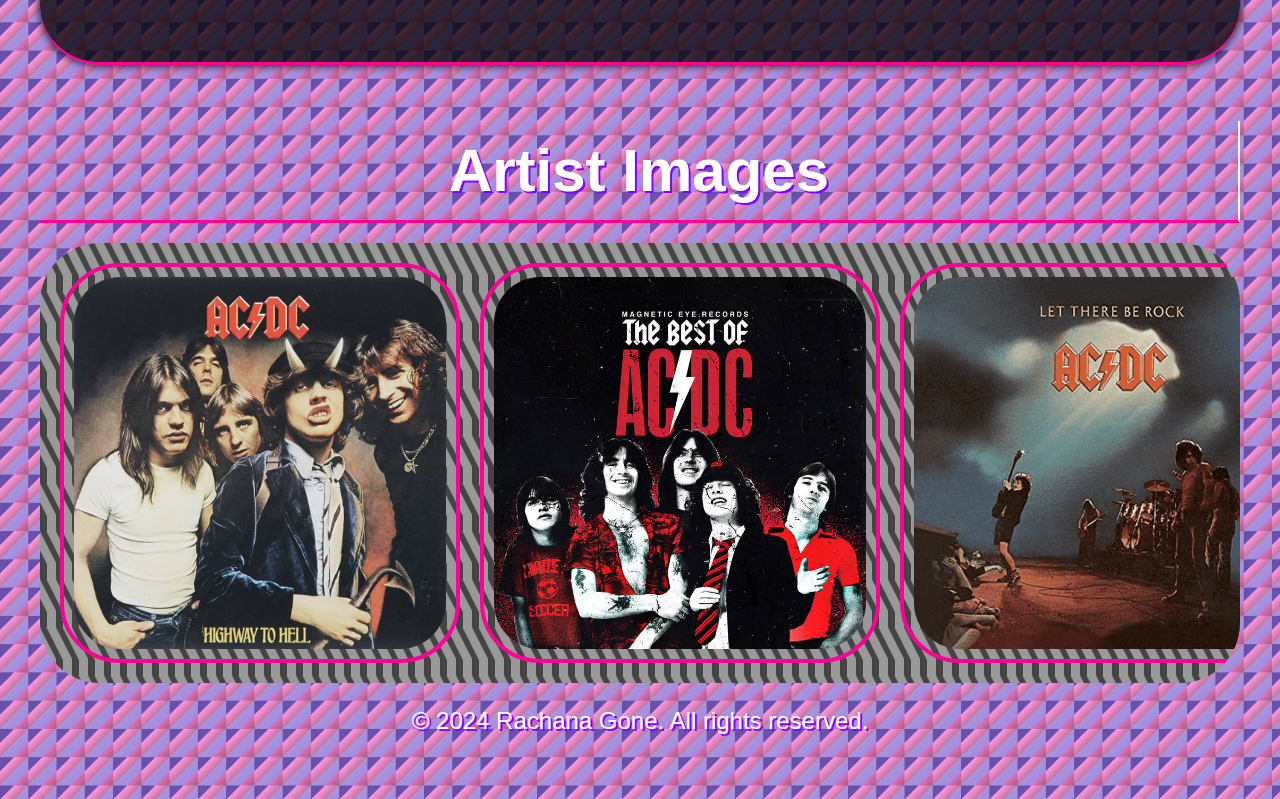
<file: song2.html>
<!DOCTYPE html>
<html lang="en">

<head>
    <meta charset="UTF-8">
    <title>80's Karaoke!</title>
    <link rel="stylesheet" href="css/html5reset.css">
    <link rel="stylesheet" href="css/style.css">
</head>

<body>
    <a href="#info" class="skip-to-main-content-link">Skip to main content</a>
    <header>
        <h1>Retrotunes Karaoke</h1>
        <nav>
            <ul>
                <li><a href="index.html">Home</a></li>
                <li><a href="about.html">About</a></li>
                <li><a href="song1.html">Song 1</a></li>
                <li class="active"><a href="song2.html">Song 2</a></li>
                <li><a href="song3.html">Song 3</a></li>
            </ul>
        </nav>
    </header>
    <main id="info">
        <div>
            <h2 class="song1"> Back in Black: AC/DC</h2>
            <iframe style="border-radius: 80px"
                src="https://open.spotify.com/embed/track/08mG3Y1vljYA6bvDt4Wqkj?utm_source=generator" width="100%"
                height="352" frameBorder="0"
                allow="autoplay; clipboard-write; encrypted-media; fullscreen; picture-in-picture" loading="lazy"
                role="application" title="Spotify Embed - Track"></iframe>
        </div>
        <div class="lyrics">
            <p>
                <span data-text="Back in black" class="word">Back in black</span>
                Back in black
                I hit the sack
                I've been too long, I'm glad to be back
                Yes, I'm let loose
                From the noose
                That's kept me hanging about
                I've been looking at the sky
                'Cause it's gettin' me high
                Forget the hearse 'cause I never die
                I got nine lives
                Cat's eyes
                Abusin' every one of them and running wild

                'Cause I'm back
                Yes, I'm back
                Well, I'm back
                Yes, I'm back
                Well, I'm back, back
                Well, I'm back in black
                Yes, I'm back in black

                Back in the back
                Of a Cadillac
                Number one with a bullet, I'm a power pack
                Yes, I'm in a bang
                With a gang
                They've got to catch me if they want me to hang
                'Cause I'm back on the track
                And I'm beatin' the flack
                Nobody's gonna get me on another rap
                So look at me now
                I'm just makin' my play
                Don't try to push your luck, just get out of my way

                'Cause I'm back
                Yes, I'm back
                Well, I'm back
                Yes, I'm back
                Well, I'm back, back
                Well, I'm back in black
                Yes, I'm back in black

                Well, I'm back, yes, I'm back
                Well, I'm back, yes, I'm back
                Well, I'm back, back
                Well, I'm back in black
                Yes, I'm back in black

                Oh, yeah
                Oh, yeah
                Take my love
                Oh, yeah, yeah
                Oh, yeah, yeah, ooh, yeah
                Well, I'm back (I'm back)
                Back (I'm back)
                Back (I'm back)
                Back (I'm back)
                Back (I'm back)
                Back
                Back in black
                Yes, I'm back in black
                I've hit the sack
            </p>
        </div>

        <h3 class="noteworthyartists song1">Artist Images</h3>
        <div class="scroll-container">
            <img src="images/acdc1.jpg" alt="AC/DC band memebers" tabindex="0" role="button"
                aria-label="View image of AC/DC" onclick="imageClickHandler(this)"
                onkeydown="imageKeydownHandler(event)">
            <img src="images/acdc2.jfif" alt="AC/DC album cover" tabindex="0" role="button"
                aria-label="View image of AC/DC album cover" onclick="imageClickHandler(this)"
                onkeydown="imageKeydownHandler(event)">
            <img src="images/acdc3.jpg" alt="Album cover illustation" tabindex="0" role="button"
                aria-label="View image of AC/DC Album over illustation" onclick="imageClickHandler(this)"
                onkeydown="imageKeydownHandler(event)">
            <img src="images/acdc4.jpg" alt="AC/DC recent photoshoot" tabindex="0" role="button"
                aria-label="View image of AC/DC recent photoshoot" onclick="imageClickHandler(this)"
                onkeydown="imageKeydownHandler(event)">
        </div>

        <footer>
            <p class="footer">&copy; 2024 Rachana Gone. All rights reserved.</p>
        </footer>
    </main>

</body>

</html>
</file>
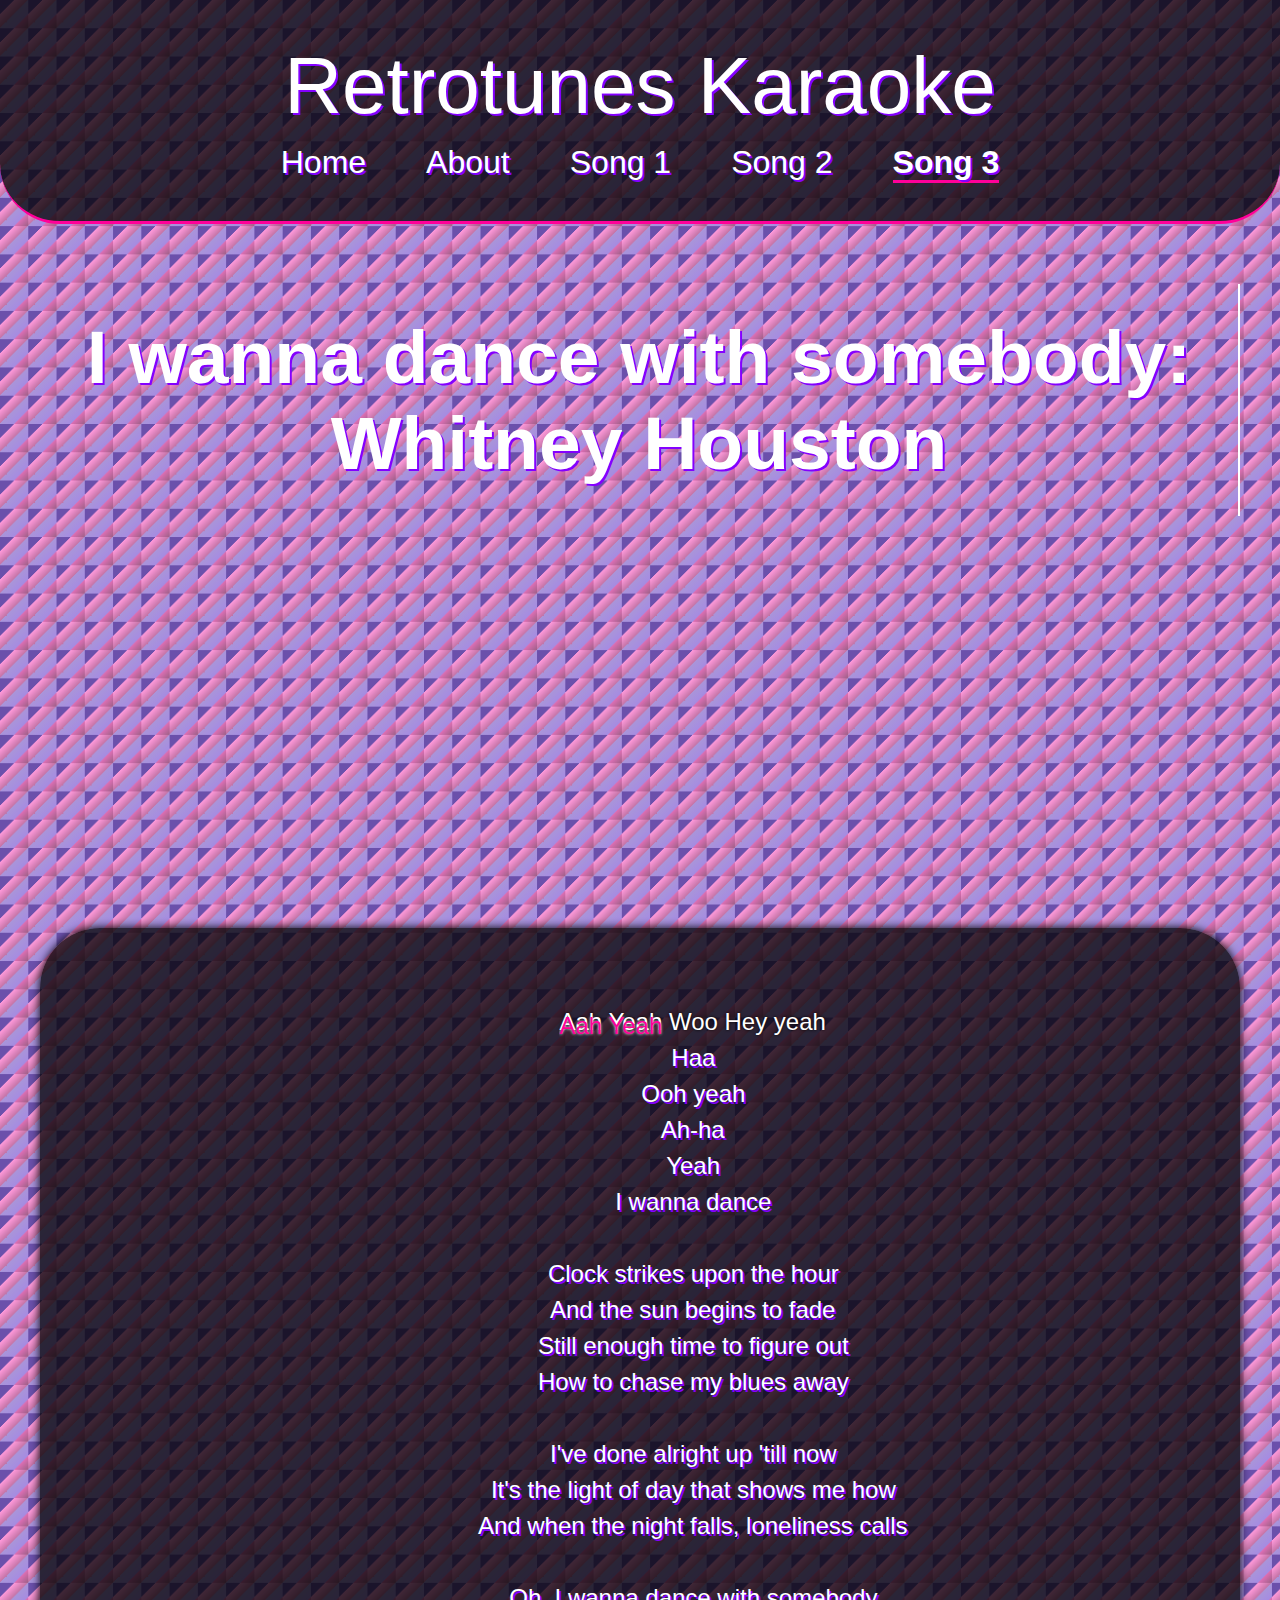
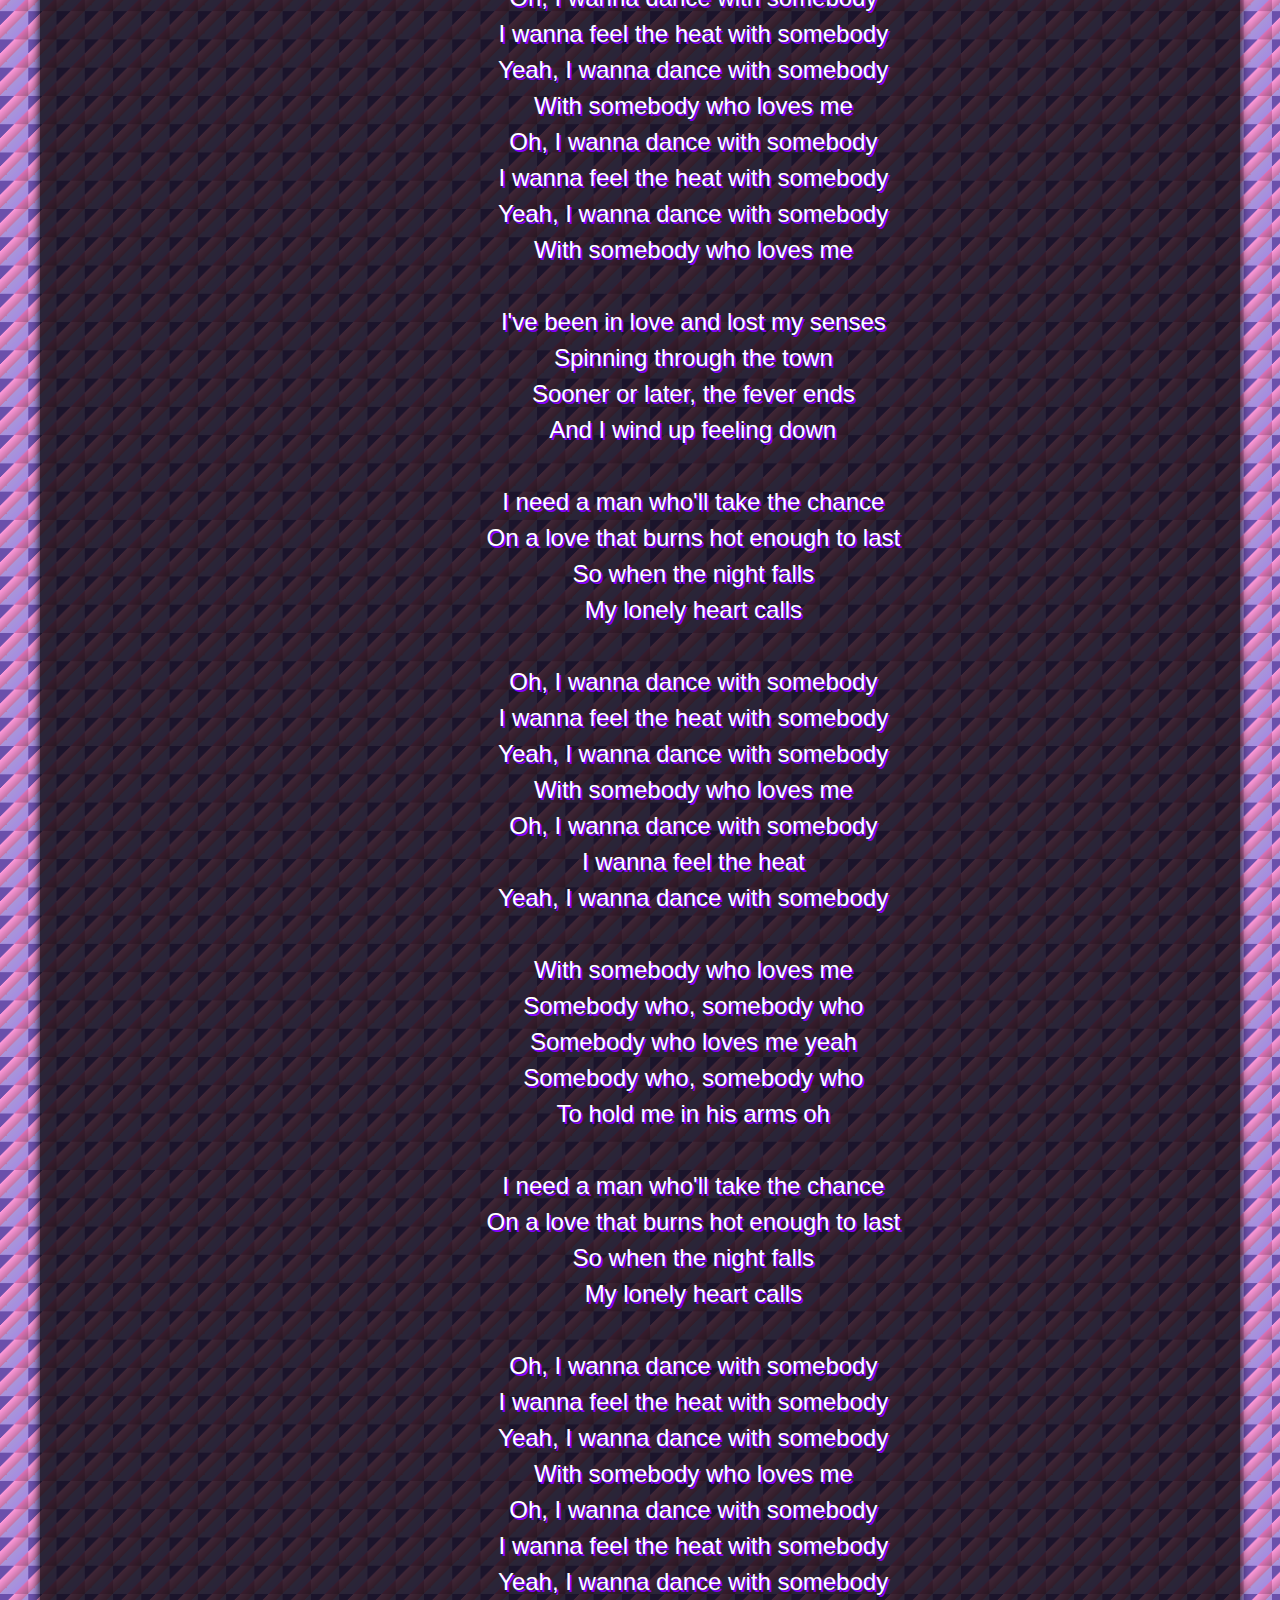
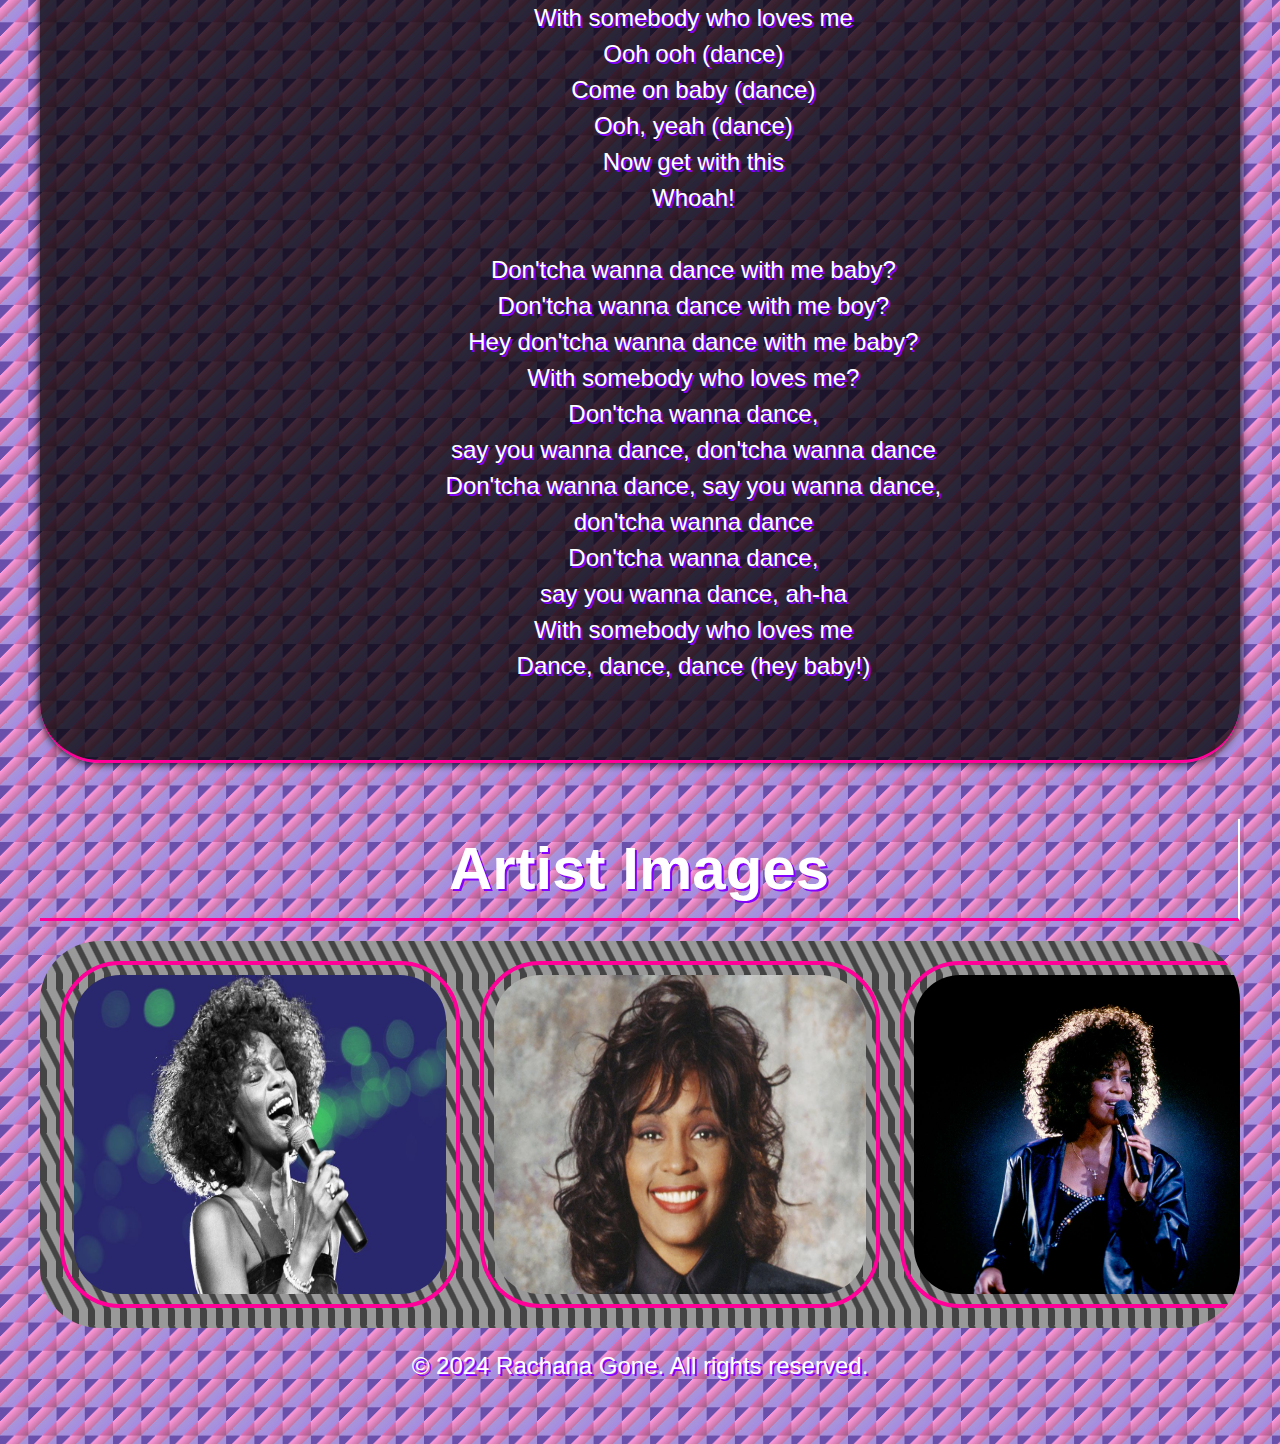
<file: song3.html>
<!DOCTYPE html>
<html lang="en">

<head>
    <meta charset="UTF-8">
    <title>80's Karaoke!</title>
    <link rel="stylesheet" href="css/html5reset.css">
    <link rel="stylesheet" href="css/style.css">
</head>

<body>
    <a href="#info" class="skip-to-main-content-link">Skip to main content</a>
    <header>
        <h1>Retrotunes Karaoke</h1>
        <nav>
            <ul>
                <li><a href="index.html">Home</a></li>
                <li><a href="about.html">About</a></li>
                <li><a href="song1.html">Song 1</a></li>
                <li><a href="song2.html">Song 2</a></li>
                <li class="active"><a href="song3.html">Song 3</a></li>
            </ul>
        </nav>
    </header>

    <main id="info">
        <div>
            <h2 class="song1"> I wanna dance with somebody: Whitney Houston</h2>
            <iframe style="border-radius:80px"
                src="https://open.spotify.com/embed/track/2tUBqZG2AbRi7Q0BIrVrEj?utm_source=generator&theme=0"
                width="100%" height="352" frameBorder="0" allowfullscreen=""
                allow="autoplay; clipboard-write; encrypted-media; fullscreen; picture-in-picture" loading="lazy"
                role="application" title="Spotify Embed - Track"></iframe>
        </div>
        <div class="lyrics">
            <p>
                <span data-text="Aah
                Yeah
                Woo
                Hey yeah" class="word">Aah
                    Yeah
                    Woo
                    Hey yeah</span>
                Haa
                Ooh yeah
                Ah-ha
                Yeah
                I wanna dance

                Clock strikes upon the hour
                And the sun begins to fade
                Still enough time to figure out
                How to chase my blues away

                I've done alright up 'till now
                It's the light of day that shows me how
                And when the night falls, loneliness calls

                Oh, I wanna dance with somebody
                I wanna feel the heat with somebody
                Yeah, I wanna dance with somebody
                With somebody who loves me
                Oh, I wanna dance with somebody
                I wanna feel the heat with somebody
                Yeah, I wanna dance with somebody
                With somebody who loves me

                I've been in love and lost my senses
                Spinning through the town
                Sooner or later, the fever ends
                And I wind up feeling down

                I need a man who'll take the chance
                On a love that burns hot enough to last
                So when the night falls
                My lonely heart calls

                Oh, I wanna dance with somebody
                I wanna feel the heat with somebody
                Yeah, I wanna dance with somebody
                With somebody who loves me
                Oh, I wanna dance with somebody
                I wanna feel the heat
                Yeah, I wanna dance with somebody

                With somebody who loves me
                Somebody who, somebody who
                Somebody who loves me yeah
                Somebody who, somebody who
                To hold me in his arms oh

                I need a man who'll take the chance
                On a love that burns hot enough to last
                So when the night falls
                My lonely heart calls

                Oh, I wanna dance with somebody
                I wanna feel the heat with somebody
                Yeah, I wanna dance with somebody
                With somebody who loves me
                Oh, I wanna dance with somebody
                I wanna feel the heat with somebody
                Yeah, I wanna dance with somebody
                With somebody who loves me
                Ooh ooh (dance)
                Come on baby (dance)
                Ooh, yeah (dance)
                Now get with this
                Whoah!

                Don'tcha wanna dance with me baby?
                Don'tcha wanna dance with me boy?
                Hey don'tcha wanna dance with me baby?
                With somebody who loves me?
                Don'tcha wanna dance,
                say you wanna dance, don'tcha wanna dance
                Don'tcha wanna dance, say you wanna dance,
                don'tcha wanna dance
                Don'tcha wanna dance,
                say you wanna dance, ah-ha
                With somebody who loves me
                Dance, dance, dance (hey baby!)
            </p>
        </div>

        <h3 class="noteworthyartists song1">Artist Images</h3>
        <div class="scroll-container">
            <img src="images/w1.jpg" alt="Whitney Houston singing" tabindex="0" role="button"
                aria-label="View image of whitney houston singing" onclick="imageClickHandler(this)"
                onkeydown="imageKeydownHandler(event)">
            <img src="images/w2.jpg" alt="Whitney Houston Young" tabindex="0" role="button"
                aria-label="View image of whitney houston young" onclick="imageClickHandler(this)"
                onkeydown="imageKeydownHandler(event)">
            <img src="images/w3.jpg" alt="Whitney Houston performing" tabindex="0" role="button"
                aria-label="View image of Whitney Houston performing on stage" onclick="imageClickHandler(this)"
                onkeydown="imageKeydownHandler(event)">
            <img src="images/w4.jpg" alt="Whitney Houston" tabindex="0" role="button"
                aria-label="View image of Whitney Houston recent" onclick="imageClickHandler(this)"
                onkeydown="imageKeydownHandler(event)">
        </div>

        <footer>
            <p class="footer">&copy; 2024 Rachana Gone. All rights reserved.</p>
        </footer>
    </main>

</body>

</html>
</file>
<file: css/style.css>
.skip-to-main-content-link {
    position: absolute;
    top: -40px;
    left: 0;
    background: #ffffff;
    color: #000000;
    text-decoration: underline;
    padding: 8px 16px;
    z-index: 1100;
    transition: top 0.2s;
    border-radius: 0 0 3px 3px;
}

.skip-to-main-content-link:focus {
    top: 0;
    /* Bring it into view when focused. */
    outline: none;
}

* {
    margin: 0;
    padding: 0;
    box-sizing: border-box;
}

a:focus {
    outline: 3px solid #ffffff;
}

h1,
ul,
li {
    font-family: 'retro cool', 'baskerville', 'poppins', sans-serif;
}

.intro {
    font-family: 'poppins', 'baskerville', sans-serif;
    font-size: 1.8em;
    background: rgba(0, 0, 0, 0.75);
    border-radius: 60px;
    border-bottom: 3px solid #ff0099;
    text-shadow: 2px 2px 0px #8400ff;
    padding: 40px;
    text-align: center;
    line-height: 1.5;
}

h1 {
    font-size: 80px;
    margin: 20px 20px 2px 20px;
}

h2 {
    font-size: 75px;
    font-weight: bold;
    font-family: 'retro cool', 'wonderbar', 'poppins', 'baskerville', sans-serif;
    margin: 20px 0;
    text-shadow: 2px 2px 0px #8400ff;
    padding: 15px 0;
    text-align: center;
}

.song1 {
    padding: 30px;
}

h3 {
    font-size: 60px;
    margin: 20px 0;
    border-bottom: 3px solid #ff0099;
    text-shadow: 2px 2px 0px #8400ff;
    padding: 15px 0;
    text-align: center;
}


li {
    font-size: 2em;
}

li.active a {
    font-weight: bold;
    color: white;
    border-bottom: 3px solid #ff0099;
}

ul {
    list-style: none;
}

a {
    color: inherit;
    text-decoration: none;
}

body {
    background-color: #0000004b;
    background-image: linear-gradient(135deg, #6b50ab 25%, #ff9ada 25%, #c172a4 50%, #a995d9 50%, #a58be2 75%, #de6fb5 75%, #9c6086 100%);
    background-size: 28.28px 28.28px;
    color: #fff;
}

header {
    background: rgba(0, 0, 0, 0.75);
    border-bottom: 3px solid #ff0099;
    text-shadow: 2px 2px 0px #8400ff;
    padding: 15px 0;
    text-align: center;
    border-radius: 0px 0px 60px 60px;
    /* position: sticky; */
    top: 0;
    z-index: 1000;
}

nav ul {
    display: flex;
    justify-content: center;
    padding: 10px 10px 10px;
}

nav li {
    margin: 0 10px;
}


nav a:hover {
    text-shadow: none;
    color: #ff0099;
}

main {
    display: flex;
    flex-direction: column;
    padding: 20px;
    margin: 20px;
}

.songgallery {
    display: grid;
    grid-template-columns: 1fr 1fr;
    padding: 50px;
    background: linear-gradient(63deg, #999 23%, transparent 23%) 7px 0, linear-gradient(63deg, transparent 74%, #999 78%), linear-gradient(63deg, transparent 34%, #999 38%, #999 58%, transparent 62%), #444;
    background-size: 16px 48px;
    border-radius: 110px;
    border-style: ridge;
    border-color: #484848;
    background-color: #2229;
}

.songgallery :last-child {
    grid-column-end: span 2;
}

.modal {
    display: none;
    /* Hidden by default */
    position: fixed;
    z-index: 10001;
    left: 0;
    top: 0;
    width: 100%;
    height: 100%;
    overflow: auto;
    background-color: rgb(0, 0, 0);
    background-color: rgba(0, 0, 0, 0.4);
}

/* Modal Content */
.modal-content {
    margin: 15% auto;
    padding: 30px;
    border: 1px solid #515151;
    border-radius: 110px;
    width: 80%;
    /* background: #6b50ab; */
    background-image: url(https://i.pinimg.com/originals/65/78/1d/65781d6ee5b986492d54861b721d672f.jpg);
}

/* The Close Button */
.close-modal {
    color: #ffffff;
    float: right;
    font-size: 60px;
    font-weight: bold;
}

.close-modal:hover,
.close-modal:focus {
    color: black;
    text-decoration: none;
    cursor: pointer;
}


img {
    border: solid 4px #ff0099;
    padding: 10px;
    border-radius: 60px;
    width: 100%;
    transition: 0.3s;
}

img:hover {
    transform: scale(1.15);
    transition: 0.3s;
    border: #ff0099 3px solid;
    box-shadow: rgb(117, 3, 91) 0px 0px 20px;

}

@keyframes pulse {
    0% {
        transform: scale(1);
    }

    100% {
        transform: scale(1.1);
    }
}

.footer {
    text-shadow: 2px 2px 0px #8400ff;
    text-align: center;
    background: none;
    padding: 20px;
    border: none;
    box-shadow: none;
}


.lyrics {
    display: block;
    unicode-bidi: isolate;
    white-space: pre;
}

.song1 {
    overflow: hidden;
    border-right: 2px solid white;
    animation: typing 3s steps(40);
}

@keyframes typing {
    from {
        width: 0;
    }

    to {
        width: 100%;
    }
}

p {
    font-family: 'poppins', 'baskerville', sans-serif;
    font-size: 1.5em;
    background: #000000bf;
    border-radius: 60px;
    border-bottom: 3px solid #ff0099;
    text-shadow: 2px 2px 0px #8400ff;
    padding: 40px;
    line-height: 1.5;
    text-align: center;
    box-shadow: #000000 0px 0px 10px;

}

@keyframes pulse {
    0% {
        transform: scale(1);
    }

    50% {
        transform: scale(1.2);
    }

    100% {
        transform: scale(1);
    }
}

.pulsing-container {
    text-align: center;
    margin-top: 50px;
}

.pulsing-text {
    font-size: 66px;
    color: #fff;
    text-shadow: 2px 2px 0px #8400ff;
    animation: pulse 2s infinite;
}

.lyrics {
    p {
        font-family: 'poppins', 'baskerville', sans-serif;
        font-size: 25px;
        background: #000000bf;
        border-radius: 60px;
        border-bottom: 3px solid #ff0099;
        text-shadow: 2px 2px 0px #8400ff;
        padding: 40px;
        line-height: 1.5;
        text-align: left;
    }
}

.gif {
    height: 600px;
}


.word {
    position: relative;
    white-space: nowrap;
    color: white;
    text-shadow: 2px 2px 0px #8400ff;
    text-shadow: 0 0 3px rgba(0, 0, 0, 1);
}

.word::after {
    content: attr(data-text);
    position: absolute;
    left: 0;
    top: 0;
    color: #ff0099;
    overflow: hidden;
    width: 40%;
    animation: run-text 5s infinite linear;
    text-shadow: 0 0 3px rgba(255, 255, 255, 1);
}

@keyframes run-text {
    from {
        width: 0
    }

    to {
        width: 100%
    }
}

.cards {
    display: flex;
    flex-wrap: wrap;
    justify-content: center;
    gap: 20px;
    padding: 20px;
}

.card {
    background-color: #ffffff68;
    color: #000;
    border-radius: 60px;
    overflow: hidden;
    box-shadow: 0 4px 8px rgba(0, 0, 0, 0.1);
    transition: box-shadow 0.3s ease;
    width: 300px;
    /* Fixed width */
    cursor: pointer;
}

.card:not(.active):hover {
    box-shadow: 0 8px 16px rgba(0, 0, 0, 0.549);
}

.card-header {
    padding: 20px;
    background-color: #2d2d2d;
    color: #fff;
    font-size: 1.5em;
    border-radius: 60px;
}

.card-content {
    padding: 20px;
    max-height: 0;
    overflow: hidden;
    transition: max-height 0.5s ease;
}

.card.active .card-content {
    max-height: 500px;
}

.card img {
    max-width: 100%;
    height: 100%;
    margin-bottom: 20px;
}

.noteworthyartists {
    font-size: 60px;
    font-weight: bold;
    font-family: 'retro cool', 'wonderbar', 'poppins', 'baskerville', sans-serif;
    margin: 20px 0;
    text-shadow: 2px 2px 0px #8400ff;
    padding: 15px 0;
    text-align: center;
}

.interactive-cards {
    display: flex;
    flex-wrap: nowrap;
    gap: 20px;
    padding: 20px;
    justify-content: center;
    justify-items: center;
}

.grid {
    display: grid;
    grid-template-columns: 1fr 1fr;
    align-items: stretch;
    gap: 20px;
    padding: 20px;
}

h4 {
    font-size: 45px;
    margin: 20px 0;
    border-bottom: 3px solid #ff0099;
    text-shadow: 2px 2px 0px #8400ff;
    padding: 15px 0;
    text-align: center;
}

.scroll-container {
    background: linear-gradient(63deg, #999 23%, transparent 23%) 7px 0, linear-gradient(63deg, transparent 74%, #999 78%), linear-gradient(63deg, transparent 34%, #999 38%, #999 58%, transparent 62%), #444;
    background-size: 16px 48px;
    overflow: auto;
    white-space: nowrap;
    padding: 80px;
    border-radius: 60px;
}

.scroll-container img {
    padding: 10px;
    height: 800px;
    width: 800px;
}

.scroll-container img:focus {
    outline: 5px solid rgb(255, 255, 255);
}



@media screen and (min-width: 1280px) {

    .skip-to-main-content-link {
        top: -60px;
    }

    header {
        padding: 20px 0 30px;
    }

    nav ul {
        padding: 10px 0;
    }

    nav li {
        margin: 0 30px;
    }

    .songgallery {
        display: flex;
        justify-content: space-between;
        padding: 50px;
        background: linear-gradient(63deg, #999 23%, transparent 23%) 7px 0, linear-gradient(63deg, transparent 74%, #999 78%), linear-gradient(63deg, transparent 34%, #999 38%, #999 58%, transparent 62%), #444;
        background-size: 16px 48px;
        border-radius: 110px;
        border-style: ridge;
        border-color: #484848;
        background-color: #2229;
        overflow: hidden;
    }

    .songgallery a {
        flex: 0 1 30%;
    }

    .songgallery img {
        width: 100%;
    }

    .intro {
        font-size: 30px;
        line-height: 1.8;
    }


    .grid {
        display: grid;
        grid-template-columns: 1fr 1fr;
        gap: 20px;
        padding: 50px 100px 50px 100px;
        align-content: center;
        justify-items: center;
    }

    .gif {
        padding: 10px;
        height: 100%;
        width: auto;
    }

    h1 {
        margin: none;
        padding: none;

    }

    .lyrics p {
        text-align: center;
        /* Align text to the center */
        font-family: 'poppins', 'baskerville', sans-serif;
        font-size: 1.5em;
        background: #000000bf;
        border-radius: 60px;
        border-bottom: 3px solid #ff0099;
        text-shadow: 2px 2px 0px #8400ff;
        padding: 40px;
        line-height: 1.5;
        box-shadow: #000000 0px 0px 10px;
    }

    .scroll-container {
        display: flex;
        overflow-x: auto;
        padding: 20px;
        justify-content: space-evenly;
    }

    .scroll-container img {
        max-width: 100%;
        height: auto;
        margin-right: 20px;
        width: 400px;
    }

    /* Ensure the last image doesn't have extra margin */
    .scroll-container img:last-child {
        margin-right: 0;
    }

    .interactive-cards {
        display: flex;
        flex-wrap: nowrap;
        gap: 20px;
        padding: 20px;
        justify-items: center;
        justify-content: space-around;
    }
}
</file>
